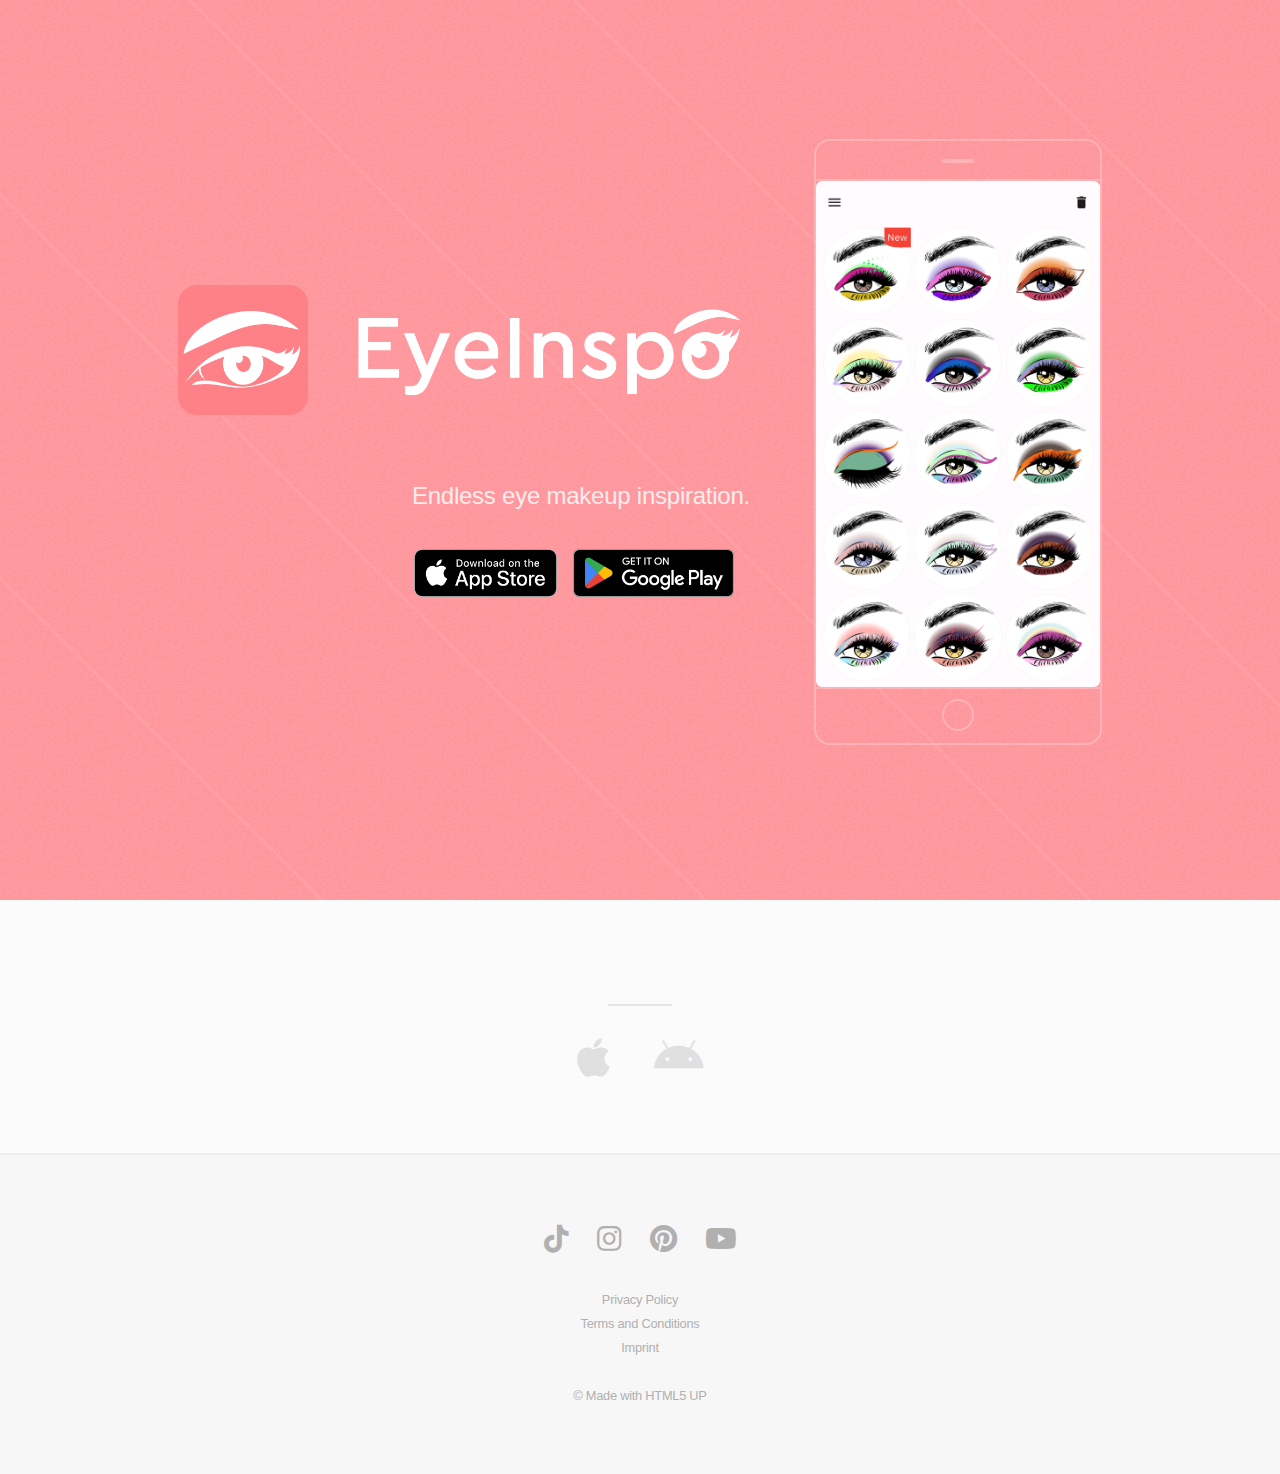
<file: index.html>
<!DOCTYPE HTML>
<!--
	Fractal by HTML5 UP
	html5up.net | @ajlkn
	Free for personal and commercial use under the CCA 3.0 license (html5up.net/license)
-->
<html>

<head>
	<title>EyeInspo</title>
	<meta charset="utf-8" />
	<meta name="viewport" content="width=device-width, initial-scale=1, user-scalable=no" />
	<link rel="stylesheet" href="assets/css/main.css" />
	<noscript>
		<link rel="stylesheet" href="assets/css/noscript.css" />
	</noscript>
</head>

<body class="is-preload">

	<!-- Header -->
	<header id="header">
		<div class="content">
			<h1>
				<img class="appIcon" src="images/icon.png" alt="Icon" />
				<img class="titleHeader" src="images/titlebanner.png" alt="TitleBanner" />
			</h1>
			<p>Endless eye makeup inspiration.<br /></p>
			<div class="actions">
				<a class="badge" href="https://apps.apple.com/app/eyeinspo-makeup-inspiration/id6449713356">
					<img src="images/apple_badge.png" alt="iOS" /></a>
				<a class="badge" href="https://play.google.com/store/apps/details?id=app.eyeinspo.eyeinspo">
					<img src="images/google_badge.png" alt="Android" /></a>
			</div>
		</div>
		<div class="image phone">
			<div class="inner"><img src="images/screen.png" alt="Preview" /></div>
		</div>
	</header>

	<!-- One -->
	<section id="one" class="wrapper style2 special">
		<header class="major">
			<!-- <h2>Available on Android and iOS</h2> -->
		</header>
		<ul class="icons major">
			<li><a href="https://apps.apple.com/app/eyeinspo-makeup-inspiration/id6449713356"
					class="icon brands fa-apple"><span class="label">iOS</span></a></li>
			<li><a href="https://play.google.com/store/apps/details?id=app.eyeinspo.eyeinspo"
					class=" icon brands fa-android"><span class="label">Android</span></a></li>
		</ul>
	</section>

	<!-- Footer -->
	<footer id="footer">
		<ul class="icons">
			<li><a href="https://www.tiktok.com/@eyeinspo.official" class="icon brands fa-tiktok">
					<span class="label">TikTok</span></a></li>
			<li><a href="https://www.instagram.com/eyeinspo.official" class="icon brands fa-instagram">
					<span class="label">Instagram</span></a></li>
			<li><a href="https://www.pinterest.de/eyeinspo" class="icon brands fa-pinterest">
					<span class="label">Pinterest</span></a></li>
			<li><a href="https://youtube.com/channel/UCHRrOqNzvez6cDCjkKugtoQ" class="icon brands fa-youtube">
					<span class="label">Youtube</span></a></li>
		</ul>
		<p class="copyright">
			<a href="privacy.html">Privacy Policy</a><br />
			<a href="terms.html">Terms and Conditions</a><br />
			<a href="imprint.html">Imprint</a><br />
			<br />
			&copy; Made with <a href="http://html5up.net">HTML5 UP</a>
		</p>
	</footer>

	<!-- Scripts -->
	<script src="assets/js/jquery.min.js"></script>
	<script src="assets/js/jquery.scrolly.min.js"></script>
	<script src="assets/js/browser.min.js"></script>
	<script src="assets/js/breakpoints.min.js"></script>
	<script src="assets/js/util.js"></script>
	<script src="assets/js/main.js"></script>

</body>

</html>
</file>
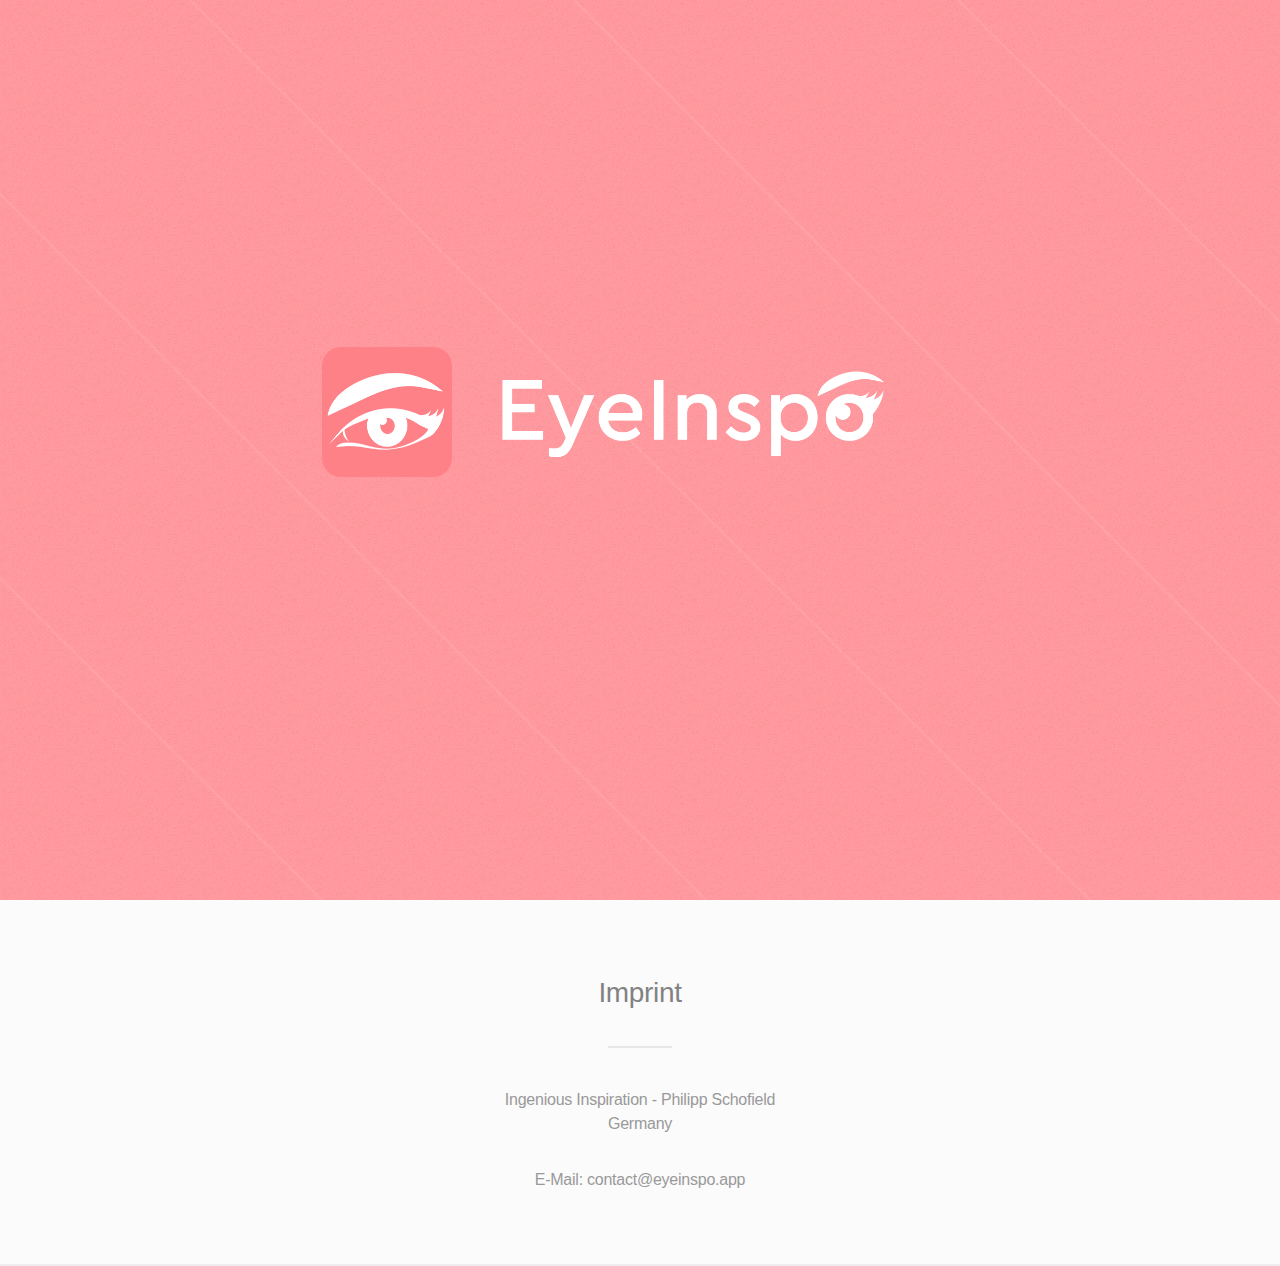
<file: imprint.html>
<!DOCTYPE HTML>
<!--
	Fractal by HTML5 UP
	html5up.net | @ajlkn
	Free for personal and commercial use under the CCA 3.0 license (html5up.net/license)
-->
<html>

<head>
	<title>EyeInspo</title>
	<meta charset="utf-8" />
	<meta name="viewport" content="width=device-width, initial-scale=1, user-scalable=no" />
	<link rel="stylesheet" href="assets/css/main.css" />
	<noscript>
		<link rel="stylesheet" href="assets/css/noscript.css" />
	</noscript>
</head>

<body class="is-preload">

	<!-- Header -->
	<header id="header">
		<div class="content">
			<a href="index.html">
				<h1>
					<img class="appIcon" src="images/icon.png" alt="Icon" />
					<img class="titleHeader" src="images/titlebanner.png" alt="TitleBanner" />
				</h1>

			</a>
		</div>
	</header>

	<!-- One -->
	<section id="one" class="wrapper style2 special">
		<header class="major">
			<h2>Imprint</h2>
		</header>
		<p display="inline">
			Ingenious Inspiration - Philipp Schofield
			</br>
			Germany
		</p>
		<p display="inline">E-Mail: contact@eyeinspo.app</br></p>
	</section>

	<!-- Scripts -->
	<script src="assets/js/jquery.min.js"></script>
	<script src="assets/js/jquery.scrolly.min.js"></script>
	<script src="assets/js/browser.min.js"></script>
	<script src="assets/js/breakpoints.min.js"></script>
	<script src="assets/js/util.js"></script>
	<script src="assets/js/main.js"></script>

</body>

</html>
</file>
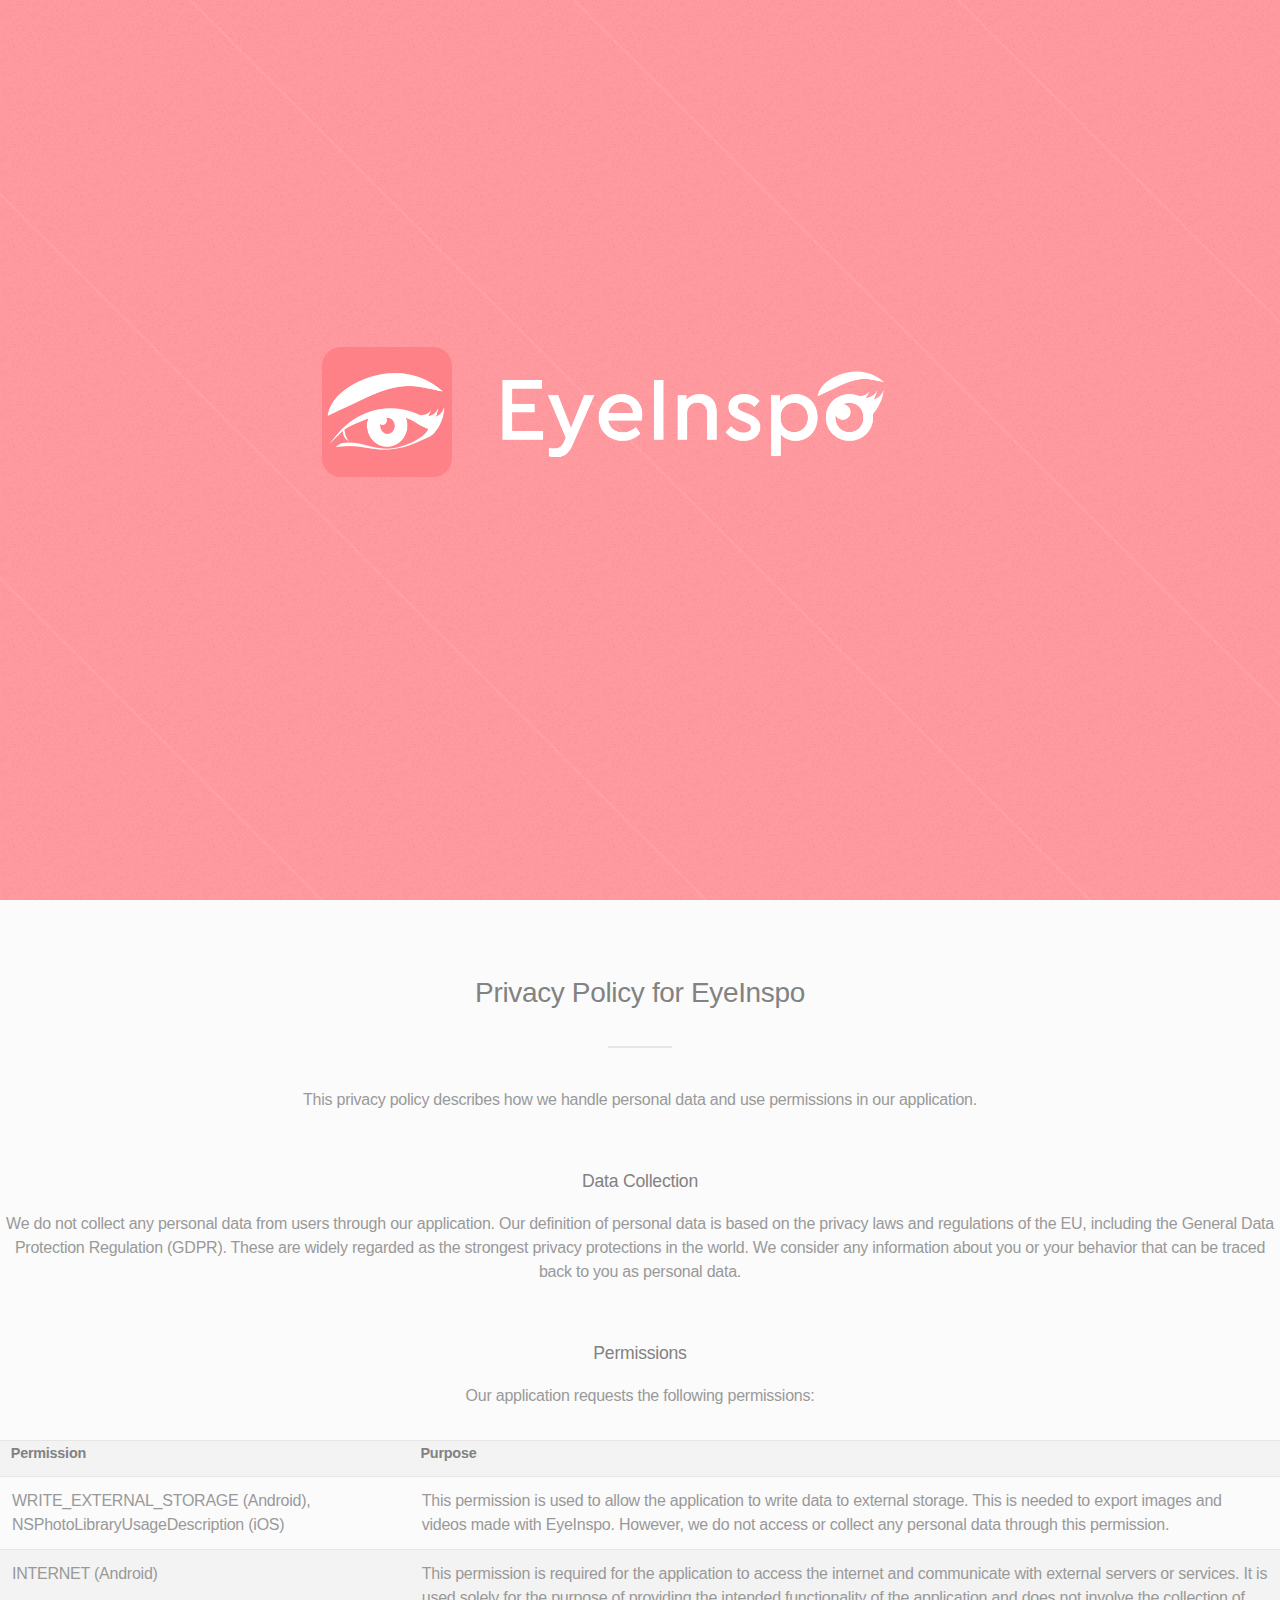
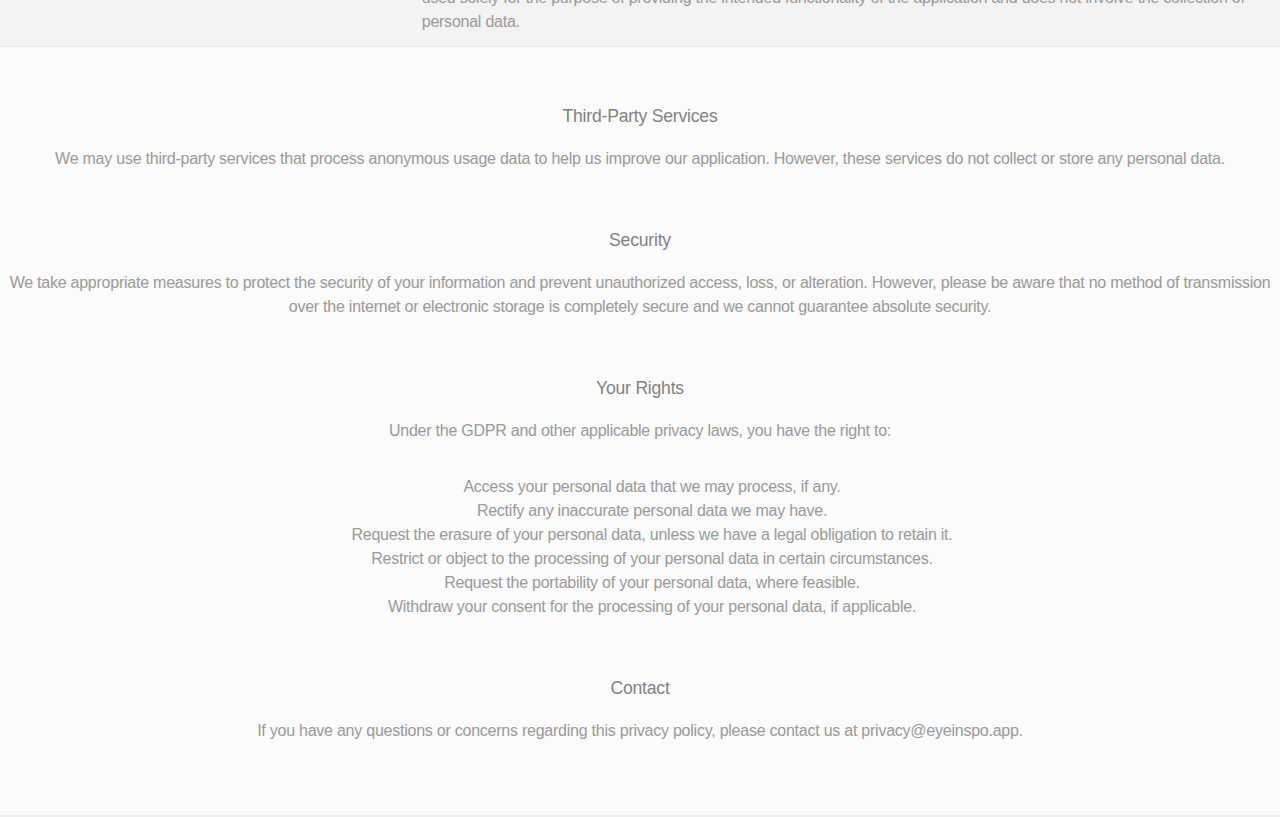
<file: privacy.html>
<!DOCTYPE HTML>
<!--
	Fractal by HTML5 UP
	html5up.net | @ajlkn
	Free for personal and commercial use under the CCA 3.0 license (html5up.net/license)
-->
<html>

<head>
	<title>EyeInspo</title>
	<meta charset="utf-8" />
	<meta name="viewport" content="width=device-width, initial-scale=1, user-scalable=no" />
	<link rel="stylesheet" href="assets/css/main.css" />
	<noscript>
		<link rel="stylesheet" href="assets/css/noscript.css" />
	</noscript>
</head>

<body class="is-preload">

	<!-- Header -->
	<header id="header">
		<div class="content">
			<a href="index.html">
				<h1>
					<img class="appIcon" src="images/icon.png" alt="Icon" />
					<img class="titleHeader" src="images/titlebanner.png" alt="TitleBanner" />
				</h1>

			</a>
		</div>
	</header>

	<!-- One -->
	<section id="one" class="wrapper style2 special">
		<header class="major">
			<h2>Privacy Policy for EyeInspo</h2>
		</header>

		<p>This privacy policy describes how we handle personal data and use permissions in our application.</p>
		</br>

		<h4>Data Collection</h4>
		<p>
			We do not collect any personal data from users through our application.

			Our definition of personal data is based on the privacy laws and regulations of the EU, including the
			General Data Protection Regulation (GDPR).

			These are widely regarded as the strongest privacy protections in the world.
			We consider any information about you or your behavior that can be traced back to you as personal data.
		</p>
		</br>

		<h4>Permissions</h4>
		<p>Our application requests the following permissions:</p>
		<table style="text-align: left;">
			<tr>
				<th>Permission</th>
				<th>Purpose</th>
			</tr>
			<tr>
				<td>WRITE_EXTERNAL_STORAGE (Android), NSPhotoLibraryUsageDescription (iOS)</td>
				<td>This permission is used to allow the application to write data to external storage.
					This is needed to export images and videos made with EyeInspo.
					However, we do not access or collect any personal data through this permission.
				</td>
			</tr>
			<tr>
				<td>INTERNET (Android)</td>
				<td>This permission is required for the application to access the internet and communicate with external
					servers or services. It is used solely for the purpose of providing the intended functionality of
					the application and does not involve the collection of personal data.</td>
			</tr>
		</table>
		</br>

		<h4>Third-Party Services</h4>
		<p>We may use third-party services that process anonymous usage data to help us improve our application.
			However, these services do not collect or store any personal data.</p>
		</br>

		<h4>Security</h4>
		<p>
			We take appropriate measures to protect the security of your information and prevent unauthorized access,
			loss, or alteration.
			However, please be aware that no method of transmission over the internet or electronic storage is
			completely secure and we cannot guarantee absolute security.
		</p>
		</br>

		<h4>Your Rights</h4>
		<p>Under the GDPR and other applicable privacy laws, you have the right to:</p>
		<ul style="list-style-type: none;">
			<li>Access your personal data that we may process, if any.</li>
			<li>Rectify any inaccurate personal data we may have.</li>
			<li>Request the erasure of your personal data, unless we have a legal obligation to retain it.</li>
			<li>Restrict or object to the processing of your personal data in certain circumstances.</li>
			<li>Request the portability of your personal data, where feasible.</li>
			<li>Withdraw your consent for the processing of your personal data, if applicable.</li>
		</ul>
		</br>

		<h4>Contact</h4>
		<p>
			If you have any questions or concerns regarding this privacy policy, please contact us at
			privacy@eyeinspo.app.
		</p>
	</section>

	<!-- Scripts -->
	<script src="assets/js/jquery.min.js"></script>
	<script src="assets/js/jquery.scrolly.min.js"></script>
	<script src="assets/js/browser.min.js"></script>
	<script src="assets/js/breakpoints.min.js"></script>
	<script src="assets/js/util.js"></script>
	<script src="assets/js/main.js"></script>

</body>

</html>
</file>
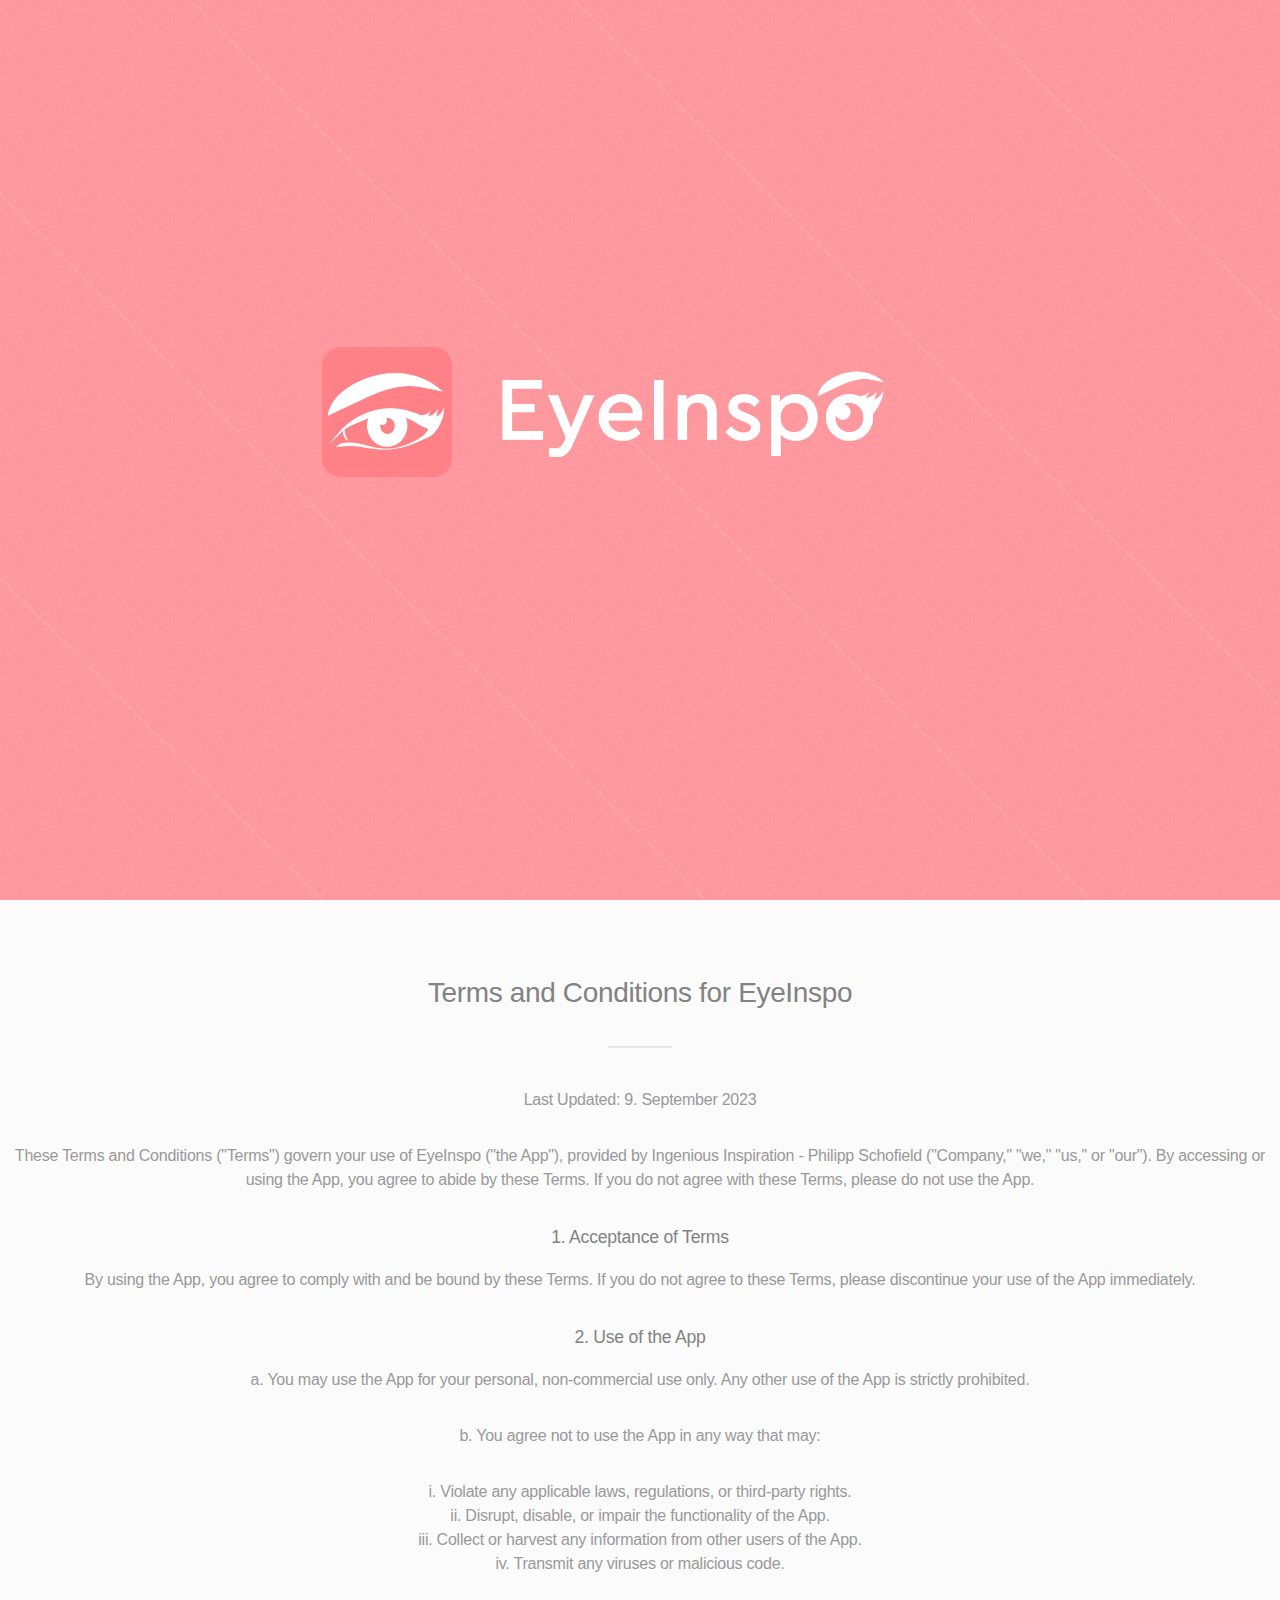
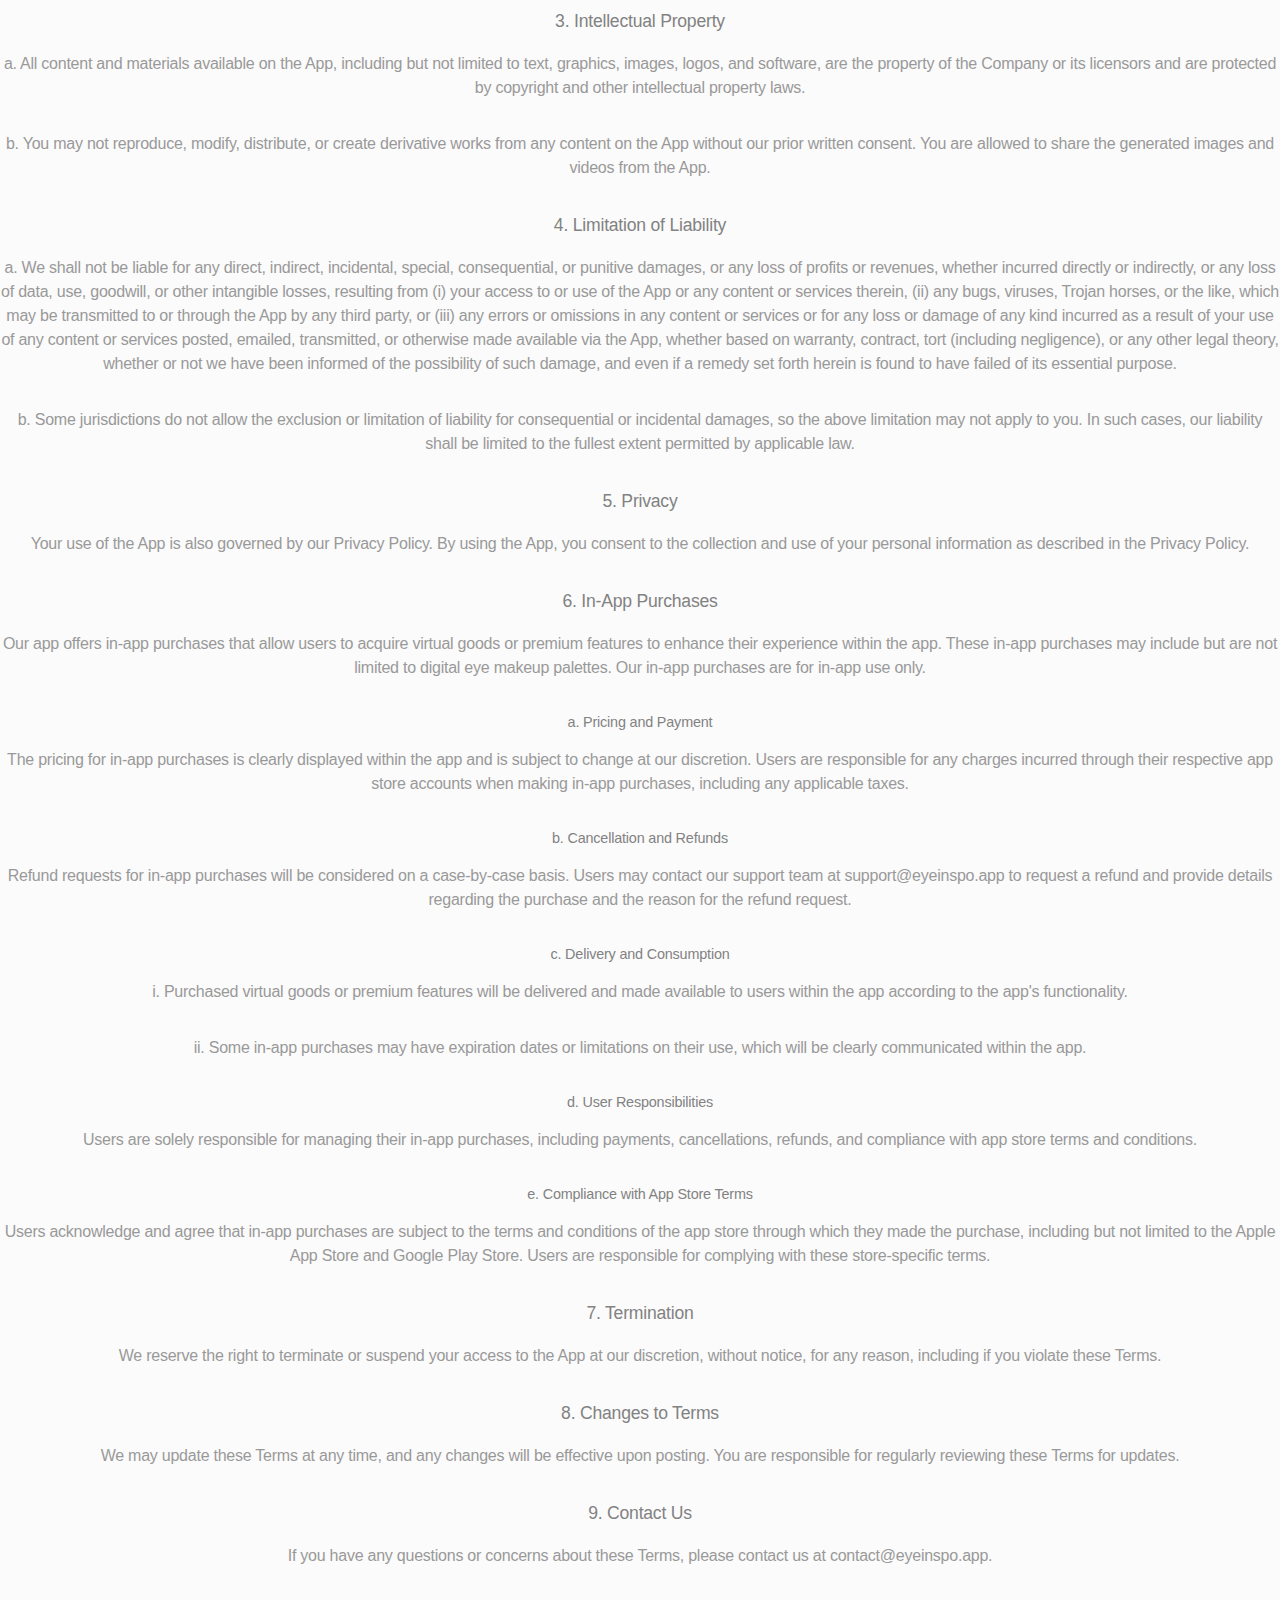
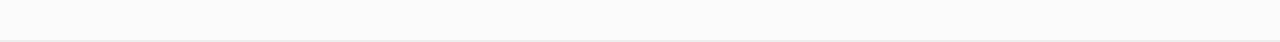
<file: terms.html>
<!DOCTYPE HTML>
<!--
	Fractal by HTML5 UP
	html5up.net | @ajlkn
	Free for personal and commercial use under the CCA 3.0 license (html5up.net/license)
-->
<html>

<head>
	<title>EyeInspo</title>
	<meta charset="utf-8" />
	<meta name="viewport" content="width=device-width, initial-scale=1, user-scalable=no" />
	<link rel="stylesheet" href="assets/css/main.css" />
	<noscript>
		<link rel="stylesheet" href="assets/css/noscript.css" />
	</noscript>
</head>

<body class="is-preload">

	<!-- Header -->
	<header id="header">
		<div class="content">
			<a href="index.html">
				<h1>
					<img class="appIcon" src="images/icon.png" alt="Icon" />
					<img class="titleHeader" src="images/titlebanner.png" alt="TitleBanner" />
				</h1>
			</a>
		</div>
	</header>

	<!-- One -->
	<section id="one" class="wrapper style2 special">
		<header class="major">
			<h2>Terms and Conditions for EyeInspo</h2>
		</header>
		<p>Last Updated: 9. September 2023</p>

		<p>
			These Terms and Conditions ("Terms") govern your use of EyeInspo ("the App"), provided by Ingenious
			Inspiration - Philipp Schofield ("Company," "we," "us," or "our"). By accessing or using the App, you agree
			to abide by these Terms. If you do not agree with these Terms, please do not use the App.
		</p>

		<h4>1. Acceptance of Terms</h4>
		<p>
			By using the App, you agree to comply with and be bound by these Terms. If you do not agree to these Terms,
			please discontinue your use of the App immediately.
		</p>

		<h4>2. Use of the App</h4>
		<p>
			a. You may use the App for your personal, non-commercial use only. Any other use of the App is strictly
			prohibited.
		</p>
		<p>
			b. You agree not to use the App in any way that may:
		</p>
		<p>
			i. Violate any applicable laws, regulations, or third-party rights.</br>
			ii. Disrupt, disable, or impair the functionality of the App.</br>
			iii. Collect or harvest any information from other users of the App.</br>
			iv. Transmit any viruses or malicious code.
		</p>

		<h4>3. Intellectual Property</h4>
		<p>
			a. All content and materials available on the App, including but not limited to text, graphics, images,
			logos, and software, are the property of the Company or its licensors and are protected by copyright and
			other intellectual property laws.
		</p>
		<p>
			b. You may not reproduce, modify, distribute, or create derivative works from any content on the App
			without our prior written consent. You are allowed to share the generated images and videos from the App.
		</p>


		<h4>4. Limitation of Liability</h4>
		<p>
			a. We shall not be liable for any direct, indirect, incidental, special, consequential, or punitive damages,
			or any loss of profits or revenues, whether incurred directly or indirectly, or any loss of data, use,
			goodwill, or other intangible losses, resulting from (i) your access to or use of the App or any
			content or services therein, (ii) any bugs, viruses, Trojan horses, or the like, which may be transmitted to
			or through the App by any third party, or (iii) any errors or omissions in any content or services or for
			any loss or damage of any kind incurred as a result of your use of any content or services posted, emailed,
			transmitted, or otherwise made available via the App, whether based on warranty, contract, tort
			(including negligence), or any other legal theory, whether or not we have been informed of the possibility
			of such damage, and even if a remedy set forth herein is found to have failed of its essential purpose.
		</p>

		<p>
			b. Some jurisdictions do not allow the exclusion or limitation of liability for consequential or incidental
			damages, so the above limitation may not apply to you. In such cases, our liability shall be limited to the
			fullest extent permitted by applicable law.
		</p>


		<h4>5. Privacy</h4>
		<p>
			Your use of the App is also governed by our <a href="privacy.html">Privacy Policy</a>.
			By using the App, you consent to the collection and use of your personal information as described in the
			Privacy Policy.
		</p>

		<h4>6. In-App Purchases</h4>
		<p>
			Our app offers in-app purchases that allow users to acquire virtual goods or premium
			features to enhance their experience within the app. These in-app purchases may include
			but are not limited to digital eye makeup palettes. Our in-app purchases are for in-app use only.
		</p>

		<h5>a. Pricing and Payment</h5>
		<p>
			The pricing for in-app purchases is clearly displayed within the app and is subject to change at our
			discretion. Users are responsible for any charges incurred through their respective app store accounts when
			making in-app purchases, including any applicable taxes.
		</p>

		<h5>b. Cancellation and Refunds</h5>
		<p>
			Refund requests for in-app purchases will be considered on a case-by-case basis. Users may contact our
			support team at support@eyeinspo.app to request a refund and provide details regarding the purchase and the
			reason for the refund request.
		</p>

		<h5>c. Delivery and Consumption</h5>
		<p>
			i. Purchased virtual goods or premium features will be delivered and made available to users
			within the app according to the app's functionality.
		</p>
		<p>
			ii. Some in-app purchases may have expiration dates or limitations on their use, which will be clearly
			communicated within the app.
		</p>

		<h5>d. User Responsibilities</h5>
		<p>
			Users are solely responsible for managing their in-app purchases, including payments, cancellations,
			refunds, and compliance with app store terms and conditions.
		</p>

		<h5>e. Compliance with App Store Terms</h5>
		<p>
			Users acknowledge and agree that in-app purchases are subject to the terms and conditions of the app
			store through which they made the purchase, including but not limited to the Apple App Store and Google Play
			Store. Users are responsible for complying with these store-specific terms.
		</p>

		<h4>7. Termination</h4>
		<p>
			We reserve the right to terminate or suspend your access to the App at our discretion, without notice, for
			any reason, including if you violate these Terms.
		</p>

		<h4>8. Changes to Terms</h4>
		<p>
			We may update these Terms at any time, and any changes will be effective upon posting. You are responsible
			for regularly reviewing these Terms for updates.
		</p>

		<h4>9. Contact Us</h4>
		<p>
			If you have any questions or concerns about these Terms, please contact us at contact@eyeinspo.app.
		</p>
	</section>

	<!-- Scripts -->
	<script src="assets/js/jquery.min.js"></script>
	<script src="assets/js/jquery.scrolly.min.js"></script>
	<script src="assets/js/browser.min.js"></script>
	<script src="assets/js/breakpoints.min.js"></script>
	<script src="assets/js/util.js"></script>
	<script src="assets/js/main.js"></script>

</body>

</html>
</file>
<file: assets/css/noscript.css>
/*
	Fractal by HTML5 UP
	html5up.net | @ajlkn
	Free for personal and commercial use under the CCA 3.0 license (html5up.net/license)
*/

/* Header */

	body.is-preload #header .content {
		-moz-transform: none;
		-webkit-transform: none;
		-ms-transform: none;
		transform: none;
		opacity: 1;
	}

	body.is-preload #header .image {
		-moz-transform: none;
		-webkit-transform: none;
		-ms-transform: none;
		transform: none;
		opacity: 1;
	}

		body.is-preload #header .image img {
			opacity: 1;
		}
</file>
<file: assets/css/main.css>
@import url(fontawesome-all.min.css);

/*
	Fractal by HTML5 UP
	html5up.net | @ajlkn
	Free for personal and commercial use under the CCA 3.0 license (html5up.net/license)
*/

html,
body,
div,
span,
applet,
object,
iframe,
h1,
h2,
h3,
h4,
h5,
h6,
p,
blockquote,
pre,
a,
abbr,
acronym,
address,
big,
cite,
code,
del,
dfn,
em,
img,
ins,
kbd,
q,
s,
samp,
small,
strike,
strong,
sub,
sup,
tt,
var,
b,
u,
i,
center,
dl,
dt,
dd,
ol,
ul,
li,
fieldset,
form,
label,
legend,
table,
caption,
tbody,
tfoot,
thead,
tr,
th,
td,
article,
aside,
canvas,
details,
embed,
figure,
figcaption,
footer,
header,
hgroup,
menu,
nav,
output,
ruby,
section,
summary,
time,
mark,
audio,
video {
	margin: 0;
	padding: 0;
	border: 0;
	font-size: 100%;
	font: inherit;
	vertical-align: baseline;
}

article,
aside,
details,
figcaption,
figure,
footer,
header,
hgroup,
menu,
nav,
section {
	display: block;
}

body {
	line-height: 1;
}

ol,
ul {
	list-style: none;
}

blockquote,
q {
	quotes: none;
}

blockquote:before,
blockquote:after,
q:before,
q:after {
	content: '';
	content: none;
}

table {
	border-collapse: collapse;
	border-spacing: 0;
}

body {
	-webkit-text-size-adjust: none;
}

mark {
	background-color: transparent;
	color: inherit;
}

input::-moz-focus-inner {
	border: 0;
	padding: 0;
}

input,
select,
textarea {
	-moz-appearance: none;
	-webkit-appearance: none;
	-ms-appearance: none;
	appearance: none;
}

/* Basic */

@-ms-viewport {
	width: device-width;
}

body {
	-ms-overflow-style: scrollbar;
}

@media screen and (max-width: 360px) {

	html,
	body {
		min-width: 320px;
	}

}

html {
	box-sizing: border-box;
}

*,
*:before,
*:after {
	box-sizing: inherit;
}

body {
	background: #ffffff;
}

body.is-preload *,
body.is-preload *:before,
body.is-preload *:after {
	-moz-animation: none !important;
	-webkit-animation: none !important;
	-ms-animation: none !important;
	animation: none !important;
	-moz-transition: none !important;
	-webkit-transition: none !important;
	-ms-transition: none !important;
	transition: none !important;
}

/* Type */

body {
	color: #999999;
}

html,
input,
select,
textarea {
	font-size: 16pt;
}

@media screen and (max-width: 1680px) {

	html,
	input,
	select,
	textarea {
		font-size: 13pt;
	}

}

@media screen and (max-width: 1280px) {

	html,
	input,
	select,
	textarea {
		font-size: 12pt;
	}

}

@media screen and (max-width: 360px) {

	html,
	input,
	select,
	textarea {
		font-size: 11pt;
	}

}

body,
input,
select,
textarea {
	font-family: Arial, Helvetica, sans-serif;
	font-weight: normal;
	line-height: 1.5em;
	letter-spacing: -0.015em;
}

a {
	-moz-transition: color 0.2s ease-in-out, border-bottom-color 0.2s ease-in-out;
	-webkit-transition: color 0.2s ease-in-out, border-bottom-color 0.2s ease-in-out;
	-ms-transition: color 0.2s ease-in-out, border-bottom-color 0.2s ease-in-out;
	transition: color 0.2s ease-in-out, border-bottom-color 0.2s ease-in-out;
	text-decoration: none;
}

a:hover {
	border-bottom-color: transparent !important;
}

strong,
b {
	font-weight: bold;
}

em,
i {
	font-style: italic;
}

p {
	margin: 0 0 2em 0;
}

h1,
h2,
h3,
h4,
h5,
h6 {
	font-weight: normal;
	line-height: 1em;
	margin: 0 0 1em 0;
	letter-spacing: -0.0125em;
}

h1 a,
h2 a,
h3 a,
h4 a,
h5 a,
h6 a {
	color: inherit;
	text-decoration: none;
	border-bottom: none;
}

@media screen and (max-width: 980px) {

	h1 br,
	h2 br,
	h3 br,
	h4 br,
	h5 br,
	h6 br {
		display: none;
	}

}

h2 {
	font-size: 1.75em;
	line-height: 1.5em;
}

h3 {
	font-size: 1.5em;
	line-height: 1.5em;
}

h4 {
	font-size: 1.1em;
	line-height: 1.5em;
}

h5 {
	font-size: 0.9em;
	line-height: 1.5em;
}

h6 {
	font-size: 0.7em;
	line-height: 1.5em;
}

@media screen and (max-width: 736px) {

	h2 {
		font-size: 1.25em;
	}

	h3 {
		font-size: 1.2em;
	}

	h4 {
		font-size: 1em;
	}

}

sub {
	font-size: 0.8em;
	position: relative;
	top: 0.5em;
}

sup {
	font-size: 0.8em;
	position: relative;
	top: -0.5em;
}

blockquote {
	border-left-style: solid;
	border-left-width: 4px;
	font-style: italic;
	margin: 0 0 2em 0;
	padding: 0.5em 0 0.5em 2em;
}

code {
	border-radius: 6px;
	border-style: solid;
	border-width: 1px;
	font-family: "Courier New", monospace;
	font-size: 0.9em;
	margin: 0 0.25em;
	padding: 0.25em 0.65em;
}

pre {
	-webkit-overflow-scrolling: touch;
	font-family: "Courier New", monospace;
	font-size: 0.9em;
	margin: 0 0 2em 0;
}

pre code {
	display: block;
	line-height: 1.75em;
	padding: 1em 1.5em;
	overflow-x: auto;
}

hr {
	border: 0;
	border-bottom-style: solid;
	border-bottom-width: 1px;
	margin: 2em 0;
}

hr.major {
	margin: 3em 0;
}

.align-left {
	text-align: left;
}

.align-center {
	text-align: center;
}

.align-right {
	text-align: right;
}

input,
select,
textarea {
	color: #999999;
}

a {
	color: inherit;
	border-bottom-color: #d6d6d6;
}

a:hover {
	color: #ff999e;
}

strong,
b {
	color: #828282;
}

h1,
h2,
h3,
h4,
h5,
h6 {
	color: #828282;
}

blockquote {
	border-left-color: #e6e6e6;
}

code {
	background: rgba(144, 144, 144, 0.075);
	border-color: #e6e6e6;
}

hr {
	border-bottom-color: #e6e6e6;
}

/* Row */

.row {
	display: flex;
	flex-wrap: wrap;
	box-sizing: border-box;
	align-items: stretch;
}

.row>* {
	box-sizing: border-box;
}

.row.gtr-uniform>*> :last-child {
	margin-bottom: 0;
}

.row.aln-left {
	justify-content: flex-start;
}

.row.aln-center {
	justify-content: center;
}

.row.aln-right {
	justify-content: flex-end;
}

.row.aln-top {
	align-items: flex-start;
}

.row.aln-middle {
	align-items: center;
}

.row.aln-bottom {
	align-items: flex-end;
}

.row>.imp {
	order: -1;
}

.row>.col-1 {
	width: 8.33333%;
}

.row>.off-1 {
	margin-left: 8.33333%;
}

.row>.col-2 {
	width: 16.66667%;
}

.row>.off-2 {
	margin-left: 16.66667%;
}

.row>.col-3 {
	width: 25%;
}

.row>.off-3 {
	margin-left: 25%;
}

.row>.col-4 {
	width: 33.33333%;
}

.row>.off-4 {
	margin-left: 33.33333%;
}

.row>.col-5 {
	width: 41.66667%;
}

.row>.off-5 {
	margin-left: 41.66667%;
}

.row>.col-6 {
	width: 50%;
}

.row>.off-6 {
	margin-left: 50%;
}

.row>.col-7 {
	width: 58.33333%;
}

.row>.off-7 {
	margin-left: 58.33333%;
}

.row>.col-8 {
	width: 66.66667%;
}

.row>.off-8 {
	margin-left: 66.66667%;
}

.row>.col-9 {
	width: 75%;
}

.row>.off-9 {
	margin-left: 75%;
}

.row>.col-10 {
	width: 83.33333%;
}

.row>.off-10 {
	margin-left: 83.33333%;
}

.row>.col-11 {
	width: 91.66667%;
}

.row>.off-11 {
	margin-left: 91.66667%;
}

.row>.col-12 {
	width: 100%;
}

.row>.off-12 {
	margin-left: 100%;
}

.row.gtr-0 {
	margin-top: 0;
	margin-left: 0em;
}

.row.gtr-0>* {
	padding: 0 0 0 0em;
}

.row.gtr-0.gtr-uniform {
	margin-top: 0em;
}

.row.gtr-0.gtr-uniform>* {
	padding-top: 0em;
}

.row.gtr-25 {
	margin-top: 0;
	margin-left: -0.375em;
}

.row.gtr-25>* {
	padding: 0 0 0 0.375em;
}

.row.gtr-25.gtr-uniform {
	margin-top: -0.375em;
}

.row.gtr-25.gtr-uniform>* {
	padding-top: 0.375em;
}

.row.gtr-50 {
	margin-top: 0;
	margin-left: -0.75em;
}

.row.gtr-50>* {
	padding: 0 0 0 0.75em;
}

.row.gtr-50.gtr-uniform {
	margin-top: -0.75em;
}

.row.gtr-50.gtr-uniform>* {
	padding-top: 0.75em;
}

.row {
	margin-top: 0;
	margin-left: -1.5em;
}

.row>* {
	padding: 0 0 0 1.5em;
}

.row.gtr-uniform {
	margin-top: -1.5em;
}

.row.gtr-uniform>* {
	padding-top: 1.5em;
}

.row.gtr-150 {
	margin-top: 0;
	margin-left: -2.25em;
}

.row.gtr-150>* {
	padding: 0 0 0 2.25em;
}

.row.gtr-150.gtr-uniform {
	margin-top: -2.25em;
}

.row.gtr-150.gtr-uniform>* {
	padding-top: 2.25em;
}

.row.gtr-200 {
	margin-top: 0;
	margin-left: -3em;
}

.row.gtr-200>* {
	padding: 0 0 0 3em;
}

.row.gtr-200.gtr-uniform {
	margin-top: -3em;
}

.row.gtr-200.gtr-uniform>* {
	padding-top: 3em;
}

@media screen and (max-width: 1680px) {

	.row {
		display: flex;
		flex-wrap: wrap;
		box-sizing: border-box;
		align-items: stretch;
	}

	.row>* {
		box-sizing: border-box;
	}

	.row.gtr-uniform>*> :last-child {
		margin-bottom: 0;
	}

	.row.aln-left {
		justify-content: flex-start;
	}

	.row.aln-center {
		justify-content: center;
	}

	.row.aln-right {
		justify-content: flex-end;
	}

	.row.aln-top {
		align-items: flex-start;
	}

	.row.aln-middle {
		align-items: center;
	}

	.row.aln-bottom {
		align-items: flex-end;
	}

	.row>.imp-xlarge {
		order: -1;
	}

	.row>.col-1-xlarge {
		width: 8.33333%;
	}

	.row>.off-1-xlarge {
		margin-left: 8.33333%;
	}

	.row>.col-2-xlarge {
		width: 16.66667%;
	}

	.row>.off-2-xlarge {
		margin-left: 16.66667%;
	}

	.row>.col-3-xlarge {
		width: 25%;
	}

	.row>.off-3-xlarge {
		margin-left: 25%;
	}

	.row>.col-4-xlarge {
		width: 33.33333%;
	}

	.row>.off-4-xlarge {
		margin-left: 33.33333%;
	}

	.row>.col-5-xlarge {
		width: 41.66667%;
	}

	.row>.off-5-xlarge {
		margin-left: 41.66667%;
	}

	.row>.col-6-xlarge {
		width: 50%;
	}

	.row>.off-6-xlarge {
		margin-left: 50%;
	}

	.row>.col-7-xlarge {
		width: 58.33333%;
	}

	.row>.off-7-xlarge {
		margin-left: 58.33333%;
	}

	.row>.col-8-xlarge {
		width: 66.66667%;
	}

	.row>.off-8-xlarge {
		margin-left: 66.66667%;
	}

	.row>.col-9-xlarge {
		width: 75%;
	}

	.row>.off-9-xlarge {
		margin-left: 75%;
	}

	.row>.col-10-xlarge {
		width: 83.33333%;
	}

	.row>.off-10-xlarge {
		margin-left: 83.33333%;
	}

	.row>.col-11-xlarge {
		width: 91.66667%;
	}

	.row>.off-11-xlarge {
		margin-left: 91.66667%;
	}

	.row>.col-12-xlarge {
		width: 100%;
	}

	.row>.off-12-xlarge {
		margin-left: 100%;
	}

	.row.gtr-0 {
		margin-top: 0;
		margin-left: 0em;
	}

	.row.gtr-0>* {
		padding: 0 0 0 0em;
	}

	.row.gtr-0.gtr-uniform {
		margin-top: 0em;
	}

	.row.gtr-0.gtr-uniform>* {
		padding-top: 0em;
	}

	.row.gtr-25 {
		margin-top: 0;
		margin-left: -0.375em;
	}

	.row.gtr-25>* {
		padding: 0 0 0 0.375em;
	}

	.row.gtr-25.gtr-uniform {
		margin-top: -0.375em;
	}

	.row.gtr-25.gtr-uniform>* {
		padding-top: 0.375em;
	}

	.row.gtr-50 {
		margin-top: 0;
		margin-left: -0.75em;
	}

	.row.gtr-50>* {
		padding: 0 0 0 0.75em;
	}

	.row.gtr-50.gtr-uniform {
		margin-top: -0.75em;
	}

	.row.gtr-50.gtr-uniform>* {
		padding-top: 0.75em;
	}

	.row {
		margin-top: 0;
		margin-left: -1.5em;
	}

	.row>* {
		padding: 0 0 0 1.5em;
	}

	.row.gtr-uniform {
		margin-top: -1.5em;
	}

	.row.gtr-uniform>* {
		padding-top: 1.5em;
	}

	.row.gtr-150 {
		margin-top: 0;
		margin-left: -2.25em;
	}

	.row.gtr-150>* {
		padding: 0 0 0 2.25em;
	}

	.row.gtr-150.gtr-uniform {
		margin-top: -2.25em;
	}

	.row.gtr-150.gtr-uniform>* {
		padding-top: 2.25em;
	}

	.row.gtr-200 {
		margin-top: 0;
		margin-left: -3em;
	}

	.row.gtr-200>* {
		padding: 0 0 0 3em;
	}

	.row.gtr-200.gtr-uniform {
		margin-top: -3em;
	}

	.row.gtr-200.gtr-uniform>* {
		padding-top: 3em;
	}

}

@media screen and (max-width: 1280px) {

	.row {
		display: flex;
		flex-wrap: wrap;
		box-sizing: border-box;
		align-items: stretch;
	}

	.row>* {
		box-sizing: border-box;
	}

	.row.gtr-uniform>*> :last-child {
		margin-bottom: 0;
	}

	.row.aln-left {
		justify-content: flex-start;
	}

	.row.aln-center {
		justify-content: center;
	}

	.row.aln-right {
		justify-content: flex-end;
	}

	.row.aln-top {
		align-items: flex-start;
	}

	.row.aln-middle {
		align-items: center;
	}

	.row.aln-bottom {
		align-items: flex-end;
	}

	.row>.imp-large {
		order: -1;
	}

	.row>.col-1-large {
		width: 8.33333%;
	}

	.row>.off-1-large {
		margin-left: 8.33333%;
	}

	.row>.col-2-large {
		width: 16.66667%;
	}

	.row>.off-2-large {
		margin-left: 16.66667%;
	}

	.row>.col-3-large {
		width: 25%;
	}

	.row>.off-3-large {
		margin-left: 25%;
	}

	.row>.col-4-large {
		width: 33.33333%;
	}

	.row>.off-4-large {
		margin-left: 33.33333%;
	}

	.row>.col-5-large {
		width: 41.66667%;
	}

	.row>.off-5-large {
		margin-left: 41.66667%;
	}

	.row>.col-6-large {
		width: 50%;
	}

	.row>.off-6-large {
		margin-left: 50%;
	}

	.row>.col-7-large {
		width: 58.33333%;
	}

	.row>.off-7-large {
		margin-left: 58.33333%;
	}

	.row>.col-8-large {
		width: 66.66667%;
	}

	.row>.off-8-large {
		margin-left: 66.66667%;
	}

	.row>.col-9-large {
		width: 75%;
	}

	.row>.off-9-large {
		margin-left: 75%;
	}

	.row>.col-10-large {
		width: 83.33333%;
	}

	.row>.off-10-large {
		margin-left: 83.33333%;
	}

	.row>.col-11-large {
		width: 91.66667%;
	}

	.row>.off-11-large {
		margin-left: 91.66667%;
	}

	.row>.col-12-large {
		width: 100%;
	}

	.row>.off-12-large {
		margin-left: 100%;
	}

	.row.gtr-0 {
		margin-top: 0;
		margin-left: 0em;
	}

	.row.gtr-0>* {
		padding: 0 0 0 0em;
	}

	.row.gtr-0.gtr-uniform {
		margin-top: 0em;
	}

	.row.gtr-0.gtr-uniform>* {
		padding-top: 0em;
	}

	.row.gtr-25 {
		margin-top: 0;
		margin-left: -0.375em;
	}

	.row.gtr-25>* {
		padding: 0 0 0 0.375em;
	}

	.row.gtr-25.gtr-uniform {
		margin-top: -0.375em;
	}

	.row.gtr-25.gtr-uniform>* {
		padding-top: 0.375em;
	}

	.row.gtr-50 {
		margin-top: 0;
		margin-left: -0.75em;
	}

	.row.gtr-50>* {
		padding: 0 0 0 0.75em;
	}

	.row.gtr-50.gtr-uniform {
		margin-top: -0.75em;
	}

	.row.gtr-50.gtr-uniform>* {
		padding-top: 0.75em;
	}

	.row {
		margin-top: 0;
		margin-left: -1.5em;
	}

	.row>* {
		padding: 0 0 0 1.5em;
	}

	.row.gtr-uniform {
		margin-top: -1.5em;
	}

	.row.gtr-uniform>* {
		padding-top: 1.5em;
	}

	.row.gtr-150 {
		margin-top: 0;
		margin-left: -2.25em;
	}

	.row.gtr-150>* {
		padding: 0 0 0 2.25em;
	}

	.row.gtr-150.gtr-uniform {
		margin-top: -2.25em;
	}

	.row.gtr-150.gtr-uniform>* {
		padding-top: 2.25em;
	}

	.row.gtr-200 {
		margin-top: 0;
		margin-left: -3em;
	}

	.row.gtr-200>* {
		padding: 0 0 0 3em;
	}

	.row.gtr-200.gtr-uniform {
		margin-top: -3em;
	}

	.row.gtr-200.gtr-uniform>* {
		padding-top: 3em;
	}

}

@media screen and (max-width: 980px) {

	.row {
		display: flex;
		flex-wrap: wrap;
		box-sizing: border-box;
		align-items: stretch;
	}

	.row>* {
		box-sizing: border-box;
	}

	.row.gtr-uniform>*> :last-child {
		margin-bottom: 0;
	}

	.row.aln-left {
		justify-content: flex-start;
	}

	.row.aln-center {
		justify-content: center;
	}

	.row.aln-right {
		justify-content: flex-end;
	}

	.row.aln-top {
		align-items: flex-start;
	}

	.row.aln-middle {
		align-items: center;
	}

	.row.aln-bottom {
		align-items: flex-end;
	}

	.row>.imp-medium {
		order: -1;
	}

	.row>.col-1-medium {
		width: 8.33333%;
	}

	.row>.off-1-medium {
		margin-left: 8.33333%;
	}

	.row>.col-2-medium {
		width: 16.66667%;
	}

	.row>.off-2-medium {
		margin-left: 16.66667%;
	}

	.row>.col-3-medium {
		width: 25%;
	}

	.row>.off-3-medium {
		margin-left: 25%;
	}

	.row>.col-4-medium {
		width: 33.33333%;
	}

	.row>.off-4-medium {
		margin-left: 33.33333%;
	}

	.row>.col-5-medium {
		width: 41.66667%;
	}

	.row>.off-5-medium {
		margin-left: 41.66667%;
	}

	.row>.col-6-medium {
		width: 50%;
	}

	.row>.off-6-medium {
		margin-left: 50%;
	}

	.row>.col-7-medium {
		width: 58.33333%;
	}

	.row>.off-7-medium {
		margin-left: 58.33333%;
	}

	.row>.col-8-medium {
		width: 66.66667%;
	}

	.row>.off-8-medium {
		margin-left: 66.66667%;
	}

	.row>.col-9-medium {
		width: 75%;
	}

	.row>.off-9-medium {
		margin-left: 75%;
	}

	.row>.col-10-medium {
		width: 83.33333%;
	}

	.row>.off-10-medium {
		margin-left: 83.33333%;
	}

	.row>.col-11-medium {
		width: 91.66667%;
	}

	.row>.off-11-medium {
		margin-left: 91.66667%;
	}

	.row>.col-12-medium {
		width: 100%;
	}

	.row>.off-12-medium {
		margin-left: 100%;
	}

	.row.gtr-0 {
		margin-top: 0;
		margin-left: 0em;
	}

	.row.gtr-0>* {
		padding: 0 0 0 0em;
	}

	.row.gtr-0.gtr-uniform {
		margin-top: 0em;
	}

	.row.gtr-0.gtr-uniform>* {
		padding-top: 0em;
	}

	.row.gtr-25 {
		margin-top: 0;
		margin-left: -0.375em;
	}

	.row.gtr-25>* {
		padding: 0 0 0 0.375em;
	}

	.row.gtr-25.gtr-uniform {
		margin-top: -0.375em;
	}

	.row.gtr-25.gtr-uniform>* {
		padding-top: 0.375em;
	}

	.row.gtr-50 {
		margin-top: 0;
		margin-left: -0.75em;
	}

	.row.gtr-50>* {
		padding: 0 0 0 0.75em;
	}

	.row.gtr-50.gtr-uniform {
		margin-top: -0.75em;
	}

	.row.gtr-50.gtr-uniform>* {
		padding-top: 0.75em;
	}

	.row {
		margin-top: 0;
		margin-left: -1.5em;
	}

	.row>* {
		padding: 0 0 0 1.5em;
	}

	.row.gtr-uniform {
		margin-top: -1.5em;
	}

	.row.gtr-uniform>* {
		padding-top: 1.5em;
	}

	.row.gtr-150 {
		margin-top: 0;
		margin-left: -2.25em;
	}

	.row.gtr-150>* {
		padding: 0 0 0 2.25em;
	}

	.row.gtr-150.gtr-uniform {
		margin-top: -2.25em;
	}

	.row.gtr-150.gtr-uniform>* {
		padding-top: 2.25em;
	}

	.row.gtr-200 {
		margin-top: 0;
		margin-left: -3em;
	}

	.row.gtr-200>* {
		padding: 0 0 0 3em;
	}

	.row.gtr-200.gtr-uniform {
		margin-top: -3em;
	}

	.row.gtr-200.gtr-uniform>* {
		padding-top: 3em;
	}

}

@media screen and (max-width: 736px) {

	.row {
		display: flex;
		flex-wrap: wrap;
		box-sizing: border-box;
		align-items: stretch;
	}

	.row>* {
		box-sizing: border-box;
	}

	.row.gtr-uniform>*> :last-child {
		margin-bottom: 0;
	}

	.row.aln-left {
		justify-content: flex-start;
	}

	.row.aln-center {
		justify-content: center;
	}

	.row.aln-right {
		justify-content: flex-end;
	}

	.row.aln-top {
		align-items: flex-start;
	}

	.row.aln-middle {
		align-items: center;
	}

	.row.aln-bottom {
		align-items: flex-end;
	}

	.row>.imp-small {
		order: -1;
	}

	.row>.col-1-small {
		width: 8.33333%;
	}

	.row>.off-1-small {
		margin-left: 8.33333%;
	}

	.row>.col-2-small {
		width: 16.66667%;
	}

	.row>.off-2-small {
		margin-left: 16.66667%;
	}

	.row>.col-3-small {
		width: 25%;
	}

	.row>.off-3-small {
		margin-left: 25%;
	}

	.row>.col-4-small {
		width: 33.33333%;
	}

	.row>.off-4-small {
		margin-left: 33.33333%;
	}

	.row>.col-5-small {
		width: 41.66667%;
	}

	.row>.off-5-small {
		margin-left: 41.66667%;
	}

	.row>.col-6-small {
		width: 50%;
	}

	.row>.off-6-small {
		margin-left: 50%;
	}

	.row>.col-7-small {
		width: 58.33333%;
	}

	.row>.off-7-small {
		margin-left: 58.33333%;
	}

	.row>.col-8-small {
		width: 66.66667%;
	}

	.row>.off-8-small {
		margin-left: 66.66667%;
	}

	.row>.col-9-small {
		width: 75%;
	}

	.row>.off-9-small {
		margin-left: 75%;
	}

	.row>.col-10-small {
		width: 83.33333%;
	}

	.row>.off-10-small {
		margin-left: 83.33333%;
	}

	.row>.col-11-small {
		width: 91.66667%;
	}

	.row>.off-11-small {
		margin-left: 91.66667%;
	}

	.row>.col-12-small {
		width: 100%;
	}

	.row>.off-12-small {
		margin-left: 100%;
	}

	.row.gtr-0 {
		margin-top: 0;
		margin-left: 0em;
	}

	.row.gtr-0>* {
		padding: 0 0 0 0em;
	}

	.row.gtr-0.gtr-uniform {
		margin-top: 0em;
	}

	.row.gtr-0.gtr-uniform>* {
		padding-top: 0em;
	}

	.row.gtr-25 {
		margin-top: 0;
		margin-left: -0.375em;
	}

	.row.gtr-25>* {
		padding: 0 0 0 0.375em;
	}

	.row.gtr-25.gtr-uniform {
		margin-top: -0.375em;
	}

	.row.gtr-25.gtr-uniform>* {
		padding-top: 0.375em;
	}

	.row.gtr-50 {
		margin-top: 0;
		margin-left: -0.75em;
	}

	.row.gtr-50>* {
		padding: 0 0 0 0.75em;
	}

	.row.gtr-50.gtr-uniform {
		margin-top: -0.75em;
	}

	.row.gtr-50.gtr-uniform>* {
		padding-top: 0.75em;
	}

	.row {
		margin-top: 0;
		margin-left: -1.5em;
	}

	.row>* {
		padding: 0 0 0 1.5em;
	}

	.row.gtr-uniform {
		margin-top: -1.5em;
	}

	.row.gtr-uniform>* {
		padding-top: 1.5em;
	}

	.row.gtr-150 {
		margin-top: 0;
		margin-left: -2.25em;
	}

	.row.gtr-150>* {
		padding: 0 0 0 2.25em;
	}

	.row.gtr-150.gtr-uniform {
		margin-top: -2.25em;
	}

	.row.gtr-150.gtr-uniform>* {
		padding-top: 2.25em;
	}

	.row.gtr-200 {
		margin-top: 0;
		margin-left: -3em;
	}

	.row.gtr-200>* {
		padding: 0 0 0 3em;
	}

	.row.gtr-200.gtr-uniform {
		margin-top: -3em;
	}

	.row.gtr-200.gtr-uniform>* {
		padding-top: 3em;
	}

}

@media screen and (max-width: 480px) {

	.row {
		display: flex;
		flex-wrap: wrap;
		box-sizing: border-box;
		align-items: stretch;
	}

	.row>* {
		box-sizing: border-box;
	}

	.row.gtr-uniform>*> :last-child {
		margin-bottom: 0;
	}

	.row.aln-left {
		justify-content: flex-start;
	}

	.row.aln-center {
		justify-content: center;
	}

	.row.aln-right {
		justify-content: flex-end;
	}

	.row.aln-top {
		align-items: flex-start;
	}

	.row.aln-middle {
		align-items: center;
	}

	.row.aln-bottom {
		align-items: flex-end;
	}

	.row>.imp-xsmall {
		order: -1;
	}

	.row>.col-1-xsmall {
		width: 8.33333%;
	}

	.row>.off-1-xsmall {
		margin-left: 8.33333%;
	}

	.row>.col-2-xsmall {
		width: 16.66667%;
	}

	.row>.off-2-xsmall {
		margin-left: 16.66667%;
	}

	.row>.col-3-xsmall {
		width: 25%;
	}

	.row>.off-3-xsmall {
		margin-left: 25%;
	}

	.row>.col-4-xsmall {
		width: 33.33333%;
	}

	.row>.off-4-xsmall {
		margin-left: 33.33333%;
	}

	.row>.col-5-xsmall {
		width: 41.66667%;
	}

	.row>.off-5-xsmall {
		margin-left: 41.66667%;
	}

	.row>.col-6-xsmall {
		width: 50%;
	}

	.row>.off-6-xsmall {
		margin-left: 50%;
	}

	.row>.col-7-xsmall {
		width: 58.33333%;
	}

	.row>.off-7-xsmall {
		margin-left: 58.33333%;
	}

	.row>.col-8-xsmall {
		width: 66.66667%;
	}

	.row>.off-8-xsmall {
		margin-left: 66.66667%;
	}

	.row>.col-9-xsmall {
		width: 75%;
	}

	.row>.off-9-xsmall {
		margin-left: 75%;
	}

	.row>.col-10-xsmall {
		width: 83.33333%;
	}

	.row>.off-10-xsmall {
		margin-left: 83.33333%;
	}

	.row>.col-11-xsmall {
		width: 91.66667%;
	}

	.row>.off-11-xsmall {
		margin-left: 91.66667%;
	}

	.row>.col-12-xsmall {
		width: 100%;
	}

	.row>.off-12-xsmall {
		margin-left: 100%;
	}

	.row.gtr-0 {
		margin-top: 0;
		margin-left: 0em;
	}

	.row.gtr-0>* {
		padding: 0 0 0 0em;
	}

	.row.gtr-0.gtr-uniform {
		margin-top: 0em;
	}

	.row.gtr-0.gtr-uniform>* {
		padding-top: 0em;
	}

	.row.gtr-25 {
		margin-top: 0;
		margin-left: -0.375em;
	}

	.row.gtr-25>* {
		padding: 0 0 0 0.375em;
	}

	.row.gtr-25.gtr-uniform {
		margin-top: -0.375em;
	}

	.row.gtr-25.gtr-uniform>* {
		padding-top: 0.375em;
	}

	.row.gtr-50 {
		margin-top: 0;
		margin-left: -0.75em;
	}

	.row.gtr-50>* {
		padding: 0 0 0 0.75em;
	}

	.row.gtr-50.gtr-uniform {
		margin-top: -0.75em;
	}

	.row.gtr-50.gtr-uniform>* {
		padding-top: 0.75em;
	}

	.row {
		margin-top: 0;
		margin-left: -1.5em;
	}

	.row>* {
		padding: 0 0 0 1.5em;
	}

	.row.gtr-uniform {
		margin-top: -1.5em;
	}

	.row.gtr-uniform>* {
		padding-top: 1.5em;
	}

	.row.gtr-150 {
		margin-top: 0;
		margin-left: -2.25em;
	}

	.row.gtr-150>* {
		padding: 0 0 0 2.25em;
	}

	.row.gtr-150.gtr-uniform {
		margin-top: -2.25em;
	}

	.row.gtr-150.gtr-uniform>* {
		padding-top: 2.25em;
	}

	.row.gtr-200 {
		margin-top: 0;
		margin-left: -3em;
	}

	.row.gtr-200>* {
		padding: 0 0 0 3em;
	}

	.row.gtr-200.gtr-uniform {
		margin-top: -3em;
	}

	.row.gtr-200.gtr-uniform>* {
		padding-top: 3em;
	}

}

/* Box */

.box {
	border-radius: 6px;
	border: solid 1px #e6e6e6;
	margin-bottom: 2em;
	padding: 1.5em;
}

.box> :last-child,
.box> :last-child> :last-child,
.box> :last-child> :last-child> :last-child {
	margin-bottom: 0;
}

.box.alt {
	border: 0;
	border-radius: 0;
	padding: 0;
}

/* Button */

input[type="submit"],
input[type="reset"],
input[type="button"],
button,
.button {
	-moz-appearance: none;
	-webkit-appearance: none;
	-ms-appearance: none;
	appearance: none;
	-moz-transition: background-color 0.2s ease-in-out, color 0.2s ease-in-out;
	-webkit-transition: background-color 0.2s ease-in-out, color 0.2s ease-in-out;
	-ms-transition: background-color 0.2s ease-in-out, color 0.2s ease-in-out;
	transition: background-color 0.2s ease-in-out, color 0.2s ease-in-out;
	border-radius: 6px;
	border: 0;
	cursor: pointer;
	display: inline-block;
	font-weight: bold;
	height: 2.85em;
	line-height: 2.95em;
	padding: 0 1.75em;
	text-align: center;
	text-decoration: none;
	white-space: nowrap;
}

input[type="submit"].icon,
input[type="reset"].icon,
input[type="button"].icon,
button.icon,
.button.icon {
	padding-left: 1.35em;
}

input[type="submit"].icon:before,
input[type="reset"].icon:before,
input[type="button"].icon:before,
button.icon:before,
.button.icon:before {
	margin-right: 0.5em;
}

input[type="submit"].fit,
input[type="reset"].fit,
input[type="button"].fit,
button.fit,
.button.fit {
	width: 100%;
}

input[type="submit"].small,
input[type="reset"].small,
input[type="button"].small,
button.small,
.button.small {
	font-size: 0.8em;
}

input[type="submit"].large,
input[type="reset"].large,
input[type="button"].large,
button.large,
.button.large {
	font-size: 1.35em;
}

input[type="submit"].disabled,
input[type="submit"]:disabled,
input[type="reset"].disabled,
input[type="reset"]:disabled,
input[type="button"].disabled,
input[type="button"]:disabled,
button.disabled,
button:disabled,
.button.disabled,
.button:disabled {
	pointer-events: none;
	cursor: default;
	opacity: 0.25;
}

@media screen and (max-width: 480px) {

	input[type="submit"].icon,
	input[type="reset"].icon,
	input[type="button"].icon,
	button.icon,
	.button.icon {
		padding: 0;
	}

}

@media screen and (max-width: 480px) and (orientation: portrait) {

	input[type="submit"],
	input[type="reset"],
	input[type="button"],
	button,
	.button {
		padding: 0;
	}

}

input[type="submit"],
input[type="reset"],
input[type="button"],
button,
.button {
	background-color: transparent;
	color: #828282 !important;
	box-shadow: inset 0 0 0 2px #e6e6e6;
}

input[type="submit"]:hover,
input[type="reset"]:hover,
input[type="button"]:hover,
button:hover,
.button:hover {
	background-color: rgba(144, 144, 144, 0.075);
}

input[type="submit"]:active,
input[type="reset"]:active,
input[type="button"]:active,
button:active,
.button:active {
	background-color: rgba(144, 144, 144, 0.15);
}

input[type="submit"].primary,
input[type="reset"].primary,
input[type="button"].primary,
button.primary,
.button.primary {
	box-shadow: none;
	background-color: #ff999e;
	color: #ffffff !important;
}

input[type="submit"].primary:hover,
input[type="reset"].primary:hover,
input[type="button"].primary:hover,
button.primary:hover,
.button.primary:hover {
	background-color: #5ca3e8;
}

input[type="submit"].primary:active,
input[type="reset"].primary:active,
input[type="button"].primary:active,
button.primary:active,
.button.primary:active {
	background-color: #3089e2;
}

/* Form */

form {
	margin: 0 0 2em 0;
}

label {
	display: block;
	font-size: 0.9em;
	font-weight: bold;
	margin: 0 0 1em 0;
}

input[type="text"],
input[type="password"],
input[type="email"],
select,
textarea {
	-moz-appearance: none;
	-webkit-appearance: none;
	-ms-appearance: none;
	appearance: none;
	border-radius: 6px;
	border: none;
	border-style: solid;
	border-width: 1px;
	color: inherit;
	display: block;
	outline: 0;
	padding: 0 1em;
	text-decoration: none;
	width: 100%;
}

input[type="text"]:invalid,
input[type="password"]:invalid,
input[type="email"]:invalid,
select:invalid,
textarea:invalid {
	box-shadow: none;
}

select {
	background-image: url("data:image/svg+xml;charset=utf8,%3Csvg xmlns='http://www.w3.org/2000/svg' width='40' height='40' preserveAspectRatio='none' viewBox='0 0 40 40'%3E%3Cpath d='M9.4,12.3l10.4,10.4l10.4-10.4c0.2-0.2,0.5-0.4,0.9-0.4c0.3,0,0.6,0.1,0.9,0.4l3.3,3.3c0.2,0.2,0.4,0.5,0.4,0.9 c0,0.4-0.1,0.6-0.4,0.9L20.7,31.9c-0.2,0.2-0.5,0.4-0.9,0.4c-0.3,0-0.6-0.1-0.9-0.4L4.3,17.3c-0.2-0.2-0.4-0.5-0.4-0.9 c0-0.4,0.1-0.6,0.4-0.9l3.3-3.3c0.2-0.2,0.5-0.4,0.9-0.4S9.1,12.1,9.4,12.3z' fill='%23e6e6e6' /%3E%3C/svg%3E");
	background-size: 1.25rem;
	background-repeat: no-repeat;
	background-position: calc(100% - 1rem) center;
	height: 2.75em;
	padding-right: 2.75em;
	text-overflow: ellipsis;
}

select option {
	color: #828282;
	background: #ffffff;
}

select:focus::-ms-value {
	background-color: transparent;
}

select::-ms-expand {
	display: none;
}

input[type="text"],
input[type="password"],
input[type="email"],
select {
	height: 2.75em;
}

textarea {
	padding: 0.75em 1em;
}

input[type="checkbox"],
input[type="radio"] {
	-moz-appearance: none;
	-webkit-appearance: none;
	-ms-appearance: none;
	appearance: none;
	display: block;
	float: left;
	margin-right: -2em;
	opacity: 0;
	width: 1em;
	z-index: -1;
}

input[type="checkbox"]+label,
input[type="radio"]+label {
	text-decoration: none;
	cursor: pointer;
	display: inline-block;
	font-size: 1em;
	font-weight: normal;
	padding-left: 2.4em;
	padding-right: 0.75em;
	position: relative;
}

input[type="checkbox"]+label:before,
input[type="radio"]+label:before {
	-moz-osx-font-smoothing: grayscale;
	-webkit-font-smoothing: antialiased;
	display: inline-block;
	font-style: normal;
	font-variant: normal;
	text-rendering: auto;
	line-height: 1;
	text-transform: none !important;
	font-family: 'Font Awesome 5 Free';
	font-weight: 900;
}

input[type="checkbox"]+label:before,
input[type="radio"]+label:before {
	border-radius: 6px;
	border-style: solid;
	border-width: 1px;
	content: '';
	display: inline-block;
	font-size: 0.8em;
	height: 2.0625em;
	left: 0;
	line-height: 2.0625em;
	position: absolute;
	text-align: center;
	top: 0;
	width: 2.0625em;
}

input[type="checkbox"]:checked+label:before,
input[type="radio"]:checked+label:before {
	content: '\f00c';
}

input[type="checkbox"]+label:before {
	border-radius: 6px;
}

input[type="radio"]+label:before {
	border-radius: 100%;
}

::-webkit-input-placeholder {
	opacity: 1.0;
}

:-moz-placeholder {
	opacity: 1.0;
}

::-moz-placeholder {
	opacity: 1.0;
}

:-ms-input-placeholder {
	opacity: 1.0;
}

.formerize-placeholder {
	opacity: 1.0;
}

label {
	color: #828282;
}

input[type="text"],
input[type="password"],
input[type="email"],
select,
textarea {
	color: inherit;
	background-color: rgba(144, 144, 144, 0.075);
	border-color: #e6e6e6;
}

input[type="text"]:focus,
input[type="password"]:focus,
input[type="email"]:focus,
select:focus,
textarea:focus {
	border-color: #ff999e;
	box-shadow: 0 0 0 1px #ff999e;
}

.select-wrapper:before {
	color: #e6e6e6;
}

input[type="checkbox"]+label,
input[type="radio"]+label {
	color: #999999;
}

input[type="checkbox"]+label:before,
input[type="radio"]+label:before {
	background-color: rgba(144, 144, 144, 0.075);
	border-color: #e6e6e6;
}

input[type="checkbox"]:checked+label:before,
input[type="radio"]:checked+label:before {
	background-color: #ff999e;
	border-color: #ff999e;
	color: #ffffff;
}

input[type="checkbox"]:focus+label:before,
input[type="radio"]:focus+label:before {
	border-color: #ff999e;
	box-shadow: 0 0 0 1px #ff999e;
}

::-webkit-input-placeholder {
	color: #e0e0e0 !important;
}

:-moz-placeholder {
	color: #e0e0e0 !important;
}

::-moz-placeholder {
	color: #e0e0e0 !important;
}

:-ms-input-placeholder {
	color: #e0e0e0 !important;
}

.formerize-placeholder {
	color: #e0e0e0 !important;
}

/* Icon */

.icon {
	text-decoration: none;
	border-bottom: none;
	position: relative;
}

.icon:before {
	-moz-osx-font-smoothing: grayscale;
	-webkit-font-smoothing: antialiased;
	display: inline-block;
	font-style: normal;
	font-variant: normal;
	text-rendering: auto;
	line-height: 1;
	text-transform: none !important;
	font-family: 'Font Awesome 5 Free';
	font-weight: 400;
}

.icon>.label {
	display: none;
}

.icon:before {
	line-height: inherit;
}

.icon.solid:before {
	font-weight: 900;
}

.icon.brands:before {
	font-family: 'Font Awesome 5 Brands';
}

.icon {
	color: #e0e0e0;
}

/* Image */

.image {
	pointer-events: none;
	border-radius: 6px;
	border: 0;
	display: inline-block;
	position: relative;
	overflow: hidden;
}

.image img {
	border-radius: 6px;
	display: block;
}

.image.left,
.image.right {
	max-width: 40%;
}

.image.left img,
.image.right img {
	width: 100%;
}

.image.left {
	float: left;
	margin: 0 1.5em 1em 0;
	top: 0.25em;
}

.image.right {
	float: right;
	margin: 0 0 1em 1.5em;
	top: 0.25em;
}

.image.fit {
	display: block;
	margin: 0 0 2em 0;
	width: 100%;
}

.image.fit img {
	width: 100%;
}

.image.main {
	display: block;
	margin: 0 0 3em 0;
	width: 100%;
}

.image.main img {
	width: 100%;
}

.image.phone {
	box-shadow: none;
	border-radius: 0;
	margin: 0 0 3em 0;
	width: 18em;
}

.image.phone img {
	border-radius: 30;
	display: block;
	position: relative;
	width: 100%;
}

.image.phone .inner,
.image.phone:before,
.image.phone:after {
	display: block;
	border: solid 2px rgba(255, 255, 255, 0.25);
}

.image.phone .inner {
	position: relative;
}

.image.phone .inner:before,
.image.phone .inner:after {
	content: '';
	position: absolute;
	left: 50%;
}

.image.phone .inner:before {
	top: -1.375em;
	margin-left: -1em;
	width: 2em;
	height: 0.25em;
	border-radius: 0.5em;
	background: rgba(255, 255, 255, 0.25);
}

.image.phone .inner:after {
	bottom: -2.75em;
	margin-left: -1em;
	width: 2em;
	height: 2em;
	border-radius: 100%;
	border: solid 2px rgba(255, 255, 255, 0.25);
}

.image.phone:before,
.image.phone:after {
	content: '';
}

.image.phone:before {
	height: 2.5em;
	border-radius: 1em 1em 0 0;
	border-bottom: 0;
}

.image.phone:after {
	height: 3.5em;
	border-radius: 0 0 1em 1em;
	border-top: 0;
}

.image {
	box-shadow: 0 0 0 4px #ffffff, 0 0 0 5px #e6e6e6;
}

.image.phone {
	box-shadow: none;
}

.image.phone .inner,
.image.phone:before,
.image.phone:after {
	border-color: #e6e6e6;
}

.image.phone .inner:before {
	background: #e6e6e6;
}

.image.phone .inner:after {
	border-color: #e6e6e6;
}

/* List */

ol {
	list-style: decimal;
	margin: 0 0 2em 0;
	padding-left: 1.25em;
}

ol li {
	padding-left: 0.25em;
}

ul {
	list-style: disc;
	margin: 0 0 2em 0;
	padding-left: 1em;
}

ul li {
	padding-left: 0.5em;
}

ul.alt {
	list-style: none;
	padding-left: 0;
}

ul.alt li {
	border-top-style: solid;
	border-top-width: 1px;
	padding: 0.5em 0;
}

ul.alt li:first-child {
	border-top: 0;
	padding-top: 0;
}

dl {
	margin: 0 0 2em 0;
}

dl dt {
	display: block;
	font-weight: bold;
	margin: 0 0 1em 0;
}

dl dd {
	margin-left: 2em;
}

ul.alt>li {
	border-top-color: #e6e6e6;
}

/* Actions */

ul.actions {
	display: -moz-flex;
	display: -webkit-flex;
	display: -ms-flex;
	display: flex;
	cursor: default;
	list-style: none;
	margin-left: -1em;
	padding-left: 0;
}

ul.actions li {
	padding: 0 0 0 1em;
	vertical-align: middle;
}

ul.actions.special {
	-moz-justify-content: center;
	-webkit-justify-content: center;
	-ms-justify-content: center;
	justify-content: center;
	width: 100%;
	margin-left: 0;
}

ul.actions.special li:first-child {
	padding-left: 0;
}

ul.actions.stacked {
	-moz-flex-direction: column;
	-webkit-flex-direction: column;
	-ms-flex-direction: column;
	flex-direction: column;
	margin-left: 0;
}

ul.actions.stacked li {
	padding: 1.3em 0 0 0;
}

ul.actions.stacked li:first-child {
	padding-top: 0;
}

ul.actions.fit {
	width: calc(100% + 1em);
}

ul.actions.fit li {
	-moz-flex-grow: 1;
	-webkit-flex-grow: 1;
	-ms-flex-grow: 1;
	flex-grow: 1;
	-moz-flex-shrink: 1;
	-webkit-flex-shrink: 1;
	-ms-flex-shrink: 1;
	flex-shrink: 1;
	width: 100%;
}

ul.actions.fit li>* {
	width: 100%;
}

ul.actions.fit.stacked {
	width: 100%;
}

@media screen and (max-width: 480px) {

	ul.actions:not(.fixed) {
		-moz-flex-direction: column;
		-webkit-flex-direction: column;
		-ms-flex-direction: column;
		flex-direction: column;
		margin-left: 0;
		width: 100% !important;
	}

	ul.actions:not(.fixed) li {
		-moz-flex-grow: 1;
		-webkit-flex-grow: 1;
		-ms-flex-grow: 1;
		flex-grow: 1;
		-moz-flex-shrink: 1;
		-webkit-flex-shrink: 1;
		-ms-flex-shrink: 1;
		flex-shrink: 1;
		padding: 1em 0 0 0;
		text-align: center;
		width: 100%;
	}

	ul.actions:not(.fixed) li>* {
		width: 100%;
	}

	ul.actions:not(.fixed) li:first-child {
		padding-top: 0;
	}

	ul.actions:not(.fixed) li input[type="submit"],
	ul.actions:not(.fixed) li input[type="reset"],
	ul.actions:not(.fixed) li input[type="button"],
	ul.actions:not(.fixed) li button,
	ul.actions:not(.fixed) li .button {
		width: 100%;
	}

	ul.actions:not(.fixed) li input[type="submit"].icon:before,
	ul.actions:not(.fixed) li input[type="reset"].icon:before,
	ul.actions:not(.fixed) li input[type="button"].icon:before,
	ul.actions:not(.fixed) li button.icon:before,
	ul.actions:not(.fixed) li .button.icon:before {
		margin-left: -0.5em;
	}

}

/* Icons */

ul.icons {
	cursor: default;
	list-style: none;
	padding-left: 0;
}

ul.icons li {
	display: inline-block;
	padding: 0 1.5em 0 0;
}

ul.icons li:last-child {
	padding-right: 0 !important;
}

ul.icons li .icon:before {
	font-size: 1.75rem;
}

ul.icons.major li {
	padding: 0 2.5em 0 0;
}

ul.icons.major li .icon:before {
	font-size: 2.75rem;
}

@media screen and (max-width: 736px) {

	ul.icons.major li {
		padding: 0 1.25em 0 0;
	}

	ul.icons.major li .icon:before {
		font-size: 1.75rem;
	}

}

ul.icons.labeled li {
	margin: 1em 0;
	padding: 0 2em 0 0;
}

ul.icons.labeled li .icon:before {
	vertical-align: middle;
	font-size: 2.25rem;
	margin-right: 0.5em;
}

ul.icons.labeled li .icon .label {
	display: inline-block;
	vertical-align: middle;
	color: #999999;
}

@media screen and (max-width: 736px) and (orientation: portrait) {

	ul.icons.labeled {
		text-align: left;
		margin-right: auto;
		margin-left: auto;
		display: inline-block;
		white-space: nowrap;
	}

	ul.icons.labeled li {
		display: block;
		padding: 0;
		margin: 1.5em 0 0 0;
	}

	ul.icons.labeled li .icon:before {
		width: 1.5em;
		display: block;
		float: left;
		margin-right: 0;
	}

	ul.icons.labeled li .icon:after {
		content: '';
		display: block;
		clear: both;
	}

	ul.icons.labeled li:first-child {
		margin-top: 0;
	}

}

/* Section/Article */

section.special,
article.special {
	text-align: center;
}

header p {
	position: relative;
	margin: 0 0 1.5em 0;
}

@media screen and (max-width: 736px) {

	header p br {
		display: none;
	}

}

header h2+p {
	font-size: 1.25em;
	margin-top: -0.5em;
	line-height: 1.5em;
}

header h3+p {
	font-size: 1.1em;
	margin-top: -0.25em;
	line-height: 1.5em;
}

header h4+p,
header h5+p,
header h6+p {
	font-size: 0.9em;
	margin-top: -0.6em;
	line-height: 1.5em;
}

header.major {
	margin: 0 0 2.5em 0;
	text-align: center;
}

header.major:after {
	content: '';
	border-bottom: solid 2px #e6e6e6;
	display: block;
	width: 4em;
	margin: 2em auto 0 auto;
}

@media screen and (max-width: 736px) {

	header.major {
		margin: 0 0 2em 0;
	}

	header.major p {
		font-size: 1em;
	}

}

/* Spotlight */

.spotlight {
	display: -moz-flex;
	display: -webkit-flex;
	display: -ms-flex;
	display: flex;
	-moz-align-items: center;
	-webkit-align-items: center;
	-ms-align-items: center;
	align-items: center;
	margin: 0 0 2em 0;
}

.spotlight .image {
	width: 30%;
	border-radius: 100%;
	margin: 0 3em 0 0;
	display: block;
}

.spotlight .image img {
	display: block;
	border-radius: 100%;
	width: 100%;
}

.spotlight .content {
	width: 70%;
}

.spotlight .content> :last-child {
	margin-bottom: 0;
}

.spotlight:nth-child(2n) {
	-moz-flex-direction: row-reverse;
	-webkit-flex-direction: row-reverse;
	-ms-flex-direction: row-reverse;
	flex-direction: row-reverse;
}

.spotlight:nth-child(2n) .image {
	margin: 0 0 0 3em;
}

.spotlight:nth-child(2n) .content {
	text-align: right;
}

@media screen and (max-width: 736px) and (orientation: landscape) {

	.spotlight .image {
		margin: 0 2em 0 0;
	}

	.spotlight:nth-child(2n) .image {
		margin: 0 0 0 2em;
	}

}

@media screen and (max-width: 736px) and (orientation: portrait) {

	.spotlight {
		-moz-flex-direction: column !important;
		-webkit-flex-direction: column !important;
		-ms-flex-direction: column !important;
		flex-direction: column !important;
	}

	.spotlight .image {
		width: 100%;
		max-width: 60%;
		margin: 0 0 2em 0 !important;
	}

	.spotlight .content {
		width: 100%;
		text-align: center !important;
	}

}

/* Table */

.table-wrapper {
	-webkit-overflow-scrolling: touch;
	overflow-x: auto;
}

table {
	margin: 0 0 2em 0;
	width: 100%;
}

table tbody tr {
	border-style: solid;
	border-width: 1px;
	border-left: 0;
	border-right: 0;
}

table td {
	padding: 0.75em 0.75em;
}

table th {
	font-size: 0.9em;
	font-weight: bold;
	padding: 0 0.75em 0.75em 0.75em;
	text-align: left;
}

table thead {
	border-bottom-style: solid;
	border-bottom-width: 2px;
}

table tfoot {
	border-top-style: solid;
	border-top-width: 2px;
}

table.alt {
	border-collapse: separate;
}

table.alt tbody tr td {
	border-style: solid;
	border-width: 1px;
	border-left-width: 0;
	border-top-width: 0;
}

table.alt tbody tr td:first-child {
	border-left-width: 1px;
}

table.alt tbody tr:first-child td {
	border-top-width: 1px;
}

table.alt thead {
	border-bottom: 0;
}

table.alt tfoot {
	border-top: 0;
}

table tbody tr {
	border-color: #e6e6e6;
}

table tbody tr:nth-child(2n + 1) {
	background-color: rgba(144, 144, 144, 0.075);
}

table th {
	color: #828282;
}

table thead {
	border-bottom-color: #e6e6e6;
}

table tfoot {
	border-top-color: #e6e6e6;
}

table.alt tbody tr td {
	border-color: #e6e6e6;
}

/* Wrapper */

.wrapper {
	padding: 4.5em 0 2.5em 0;
	background-color: #ffffff;
	border-bottom: solid 2px #eeeeee;
}

.wrapper>.inner {
	margin-left: auto;
	margin-right: auto;
	width: 50em;
}

.wrapper>.inner.alt>* {
	border-top: solid 2px #eeeeee;
	margin-bottom: 0;
	margin-top: 3em;
	padding-top: 3em;
}

.wrapper>.inner.alt>*:first-child {
	border-top: 0;
	margin-top: 0;
	padding-top: 0;
}

.wrapper.style1 {
	background-color: #ff999e;
	color: #d1e5f9;
}

.wrapper.style1 input[type="submit"],
.wrapper.style1 input[type="reset"],
.wrapper.style1 input[type="button"],
.wrapper.style1 button,
.wrapper.style1 .button {
	background-color: transparent;
	color: #ffffff !important;
	box-shadow: inset 0 0 0 2px rgba(255, 255, 255, 0.25);
}

.wrapper.style1 input[type="submit"]:hover,
.wrapper.style1 input[type="reset"]:hover,
.wrapper.style1 input[type="button"]:hover,
.wrapper.style1 button:hover,
.wrapper.style1 .button:hover {
	background-color: rgba(255, 255, 255, 0.075);
}

.wrapper.style1 input[type="submit"]:active,
.wrapper.style1 input[type="reset"]:active,
.wrapper.style1 input[type="button"]:active,
.wrapper.style1 button:active,
.wrapper.style1 .button:active {
	background-color: rgba(255, 255, 255, 0.2);
}

.wrapper.style1 input[type="submit"].primary,
.wrapper.style1 input[type="reset"].primary,
.wrapper.style1 input[type="button"].primary,
.wrapper.style1 button.primary,
.wrapper.style1 .button.primary {
	box-shadow: none;
	background-color: #ffffff;
	color: #ff999e !important;
}

.wrapper.style1 label {
	color: #ffffff;
}

.wrapper.style1 input[type="text"],
.wrapper.style1 input[type="password"],
.wrapper.style1 input[type="email"],
.wrapper.style1 select,
.wrapper.style1 textarea {
	color: inherit;
	background-color: rgba(255, 255, 255, 0.075);
	border-color: rgba(255, 255, 255, 0.25);
}

.wrapper.style1 input[type="text"]:focus,
.wrapper.style1 input[type="password"]:focus,
.wrapper.style1 input[type="email"]:focus,
.wrapper.style1 select:focus,
.wrapper.style1 textarea:focus {
	border-color: #ffffff;
	box-shadow: 0 0 0 1px #ffffff;
}

.wrapper.style1 .select-wrapper:before {
	color: rgba(255, 255, 255, 0.25);
}

.wrapper.style1 input[type="checkbox"]+label,
.wrapper.style1 input[type="radio"]+label {
	color: #d1e5f9;
}

.wrapper.style1 input[type="checkbox"]+label:before,
.wrapper.style1 input[type="radio"]+label:before {
	background-color: rgba(255, 255, 255, 0.075);
	border-color: rgba(255, 255, 255, 0.25);
}

.wrapper.style1 input[type="checkbox"]:checked+label:before,
.wrapper.style1 input[type="radio"]:checked+label:before {
	background-color: #ffffff;
	border-color: #ffffff;
	color: #ff999e;
}

.wrapper.style1 input[type="checkbox"]:focus+label:before,
.wrapper.style1 input[type="radio"]:focus+label:before {
	border-color: #ffffff;
	box-shadow: 0 0 0 1px #ffffff;
}

.wrapper.style1 ::-webkit-input-placeholder {
	color: #b5d5f5 !important;
}

.wrapper.style1 :-moz-placeholder {
	color: #b5d5f5 !important;
}

.wrapper.style1 ::-moz-placeholder {
	color: #b5d5f5 !important;
}

.wrapper.style1 :-ms-input-placeholder {
	color: #b5d5f5 !important;
}

.wrapper.style1 .formerize-placeholder {
	color: #b5d5f5 !important;
}

.wrapper.style1 .icon {
	color: #b5d5f5;
}

.wrapper.style1 .image {
	box-shadow: 0 0 0 4px #ff999e, 0 0 0 5px rgba(255, 255, 255, 0.25);
}

.wrapper.style1 .image.phone {
	box-shadow: none;
}

.wrapper.style1 .image.phone .inner,
.wrapper.style1 .image.phone:before,
.wrapper.style1 .image.phone:after {
	border-color: rgba(255, 255, 255, 0.25);
}

.wrapper.style1 .image.phone .inner:before {
	background: rgba(255, 255, 255, 0.25);
}

.wrapper.style1 .image.phone .inner:after {
	border-color: rgba(255, 255, 255, 0.25);
}

.wrapper.style1 ul.alt>li {
	border-top-color: rgba(255, 255, 255, 0.25);
}

.wrapper.style1 table tbody tr {
	border-color: rgba(255, 255, 255, 0.25);
}

.wrapper.style1 table tbody tr:nth-child(2n + 1) {
	background-color: rgba(255, 255, 255, 0.075);
}

.wrapper.style1 table th {
	color: #ffffff;
}

.wrapper.style1 table thead {
	border-bottom-color: rgba(255, 255, 255, 0.25);
}

.wrapper.style1 table tfoot {
	border-top-color: rgba(255, 255, 255, 0.25);
}

.wrapper.style1 table.alt tbody tr td {
	border-color: rgba(255, 255, 255, 0.25);
}

.wrapper.style1 input,
.wrapper.style1 select,
.wrapper.style1 textarea {
	color: #d1e5f9;
}

.wrapper.style1 a {
	color: inherit;
	border-bottom-color: rgba(255, 255, 255, 0.5);
	color: #ffffff;
	text-decoration: none;
	/* Remove underline */
}

.wrapper.style1 strong,
.wrapper.style1 b {
	color: #ffffff;
}

.wrapper.style1 h1,
.wrapper.style1 h2,
.wrapper.style1 h3,
.wrapper.style1 h4,
.wrapper.style1 h5,
.wrapper.style1 h6 {
	color: #ffffff;
}

.wrapper.style1 blockquote {
	border-left-color: rgba(255, 255, 255, 0.25);
}

.wrapper.style1 code {
	background: rgba(255, 255, 255, 0.075);
	border-color: rgba(255, 255, 255, 0.25);
}

.wrapper.style1 hr {
	border-bottom-color: rgba(255, 255, 255, 0.25);
}

.wrapper.style2 {
	background-color: #fbfbfb;
	color: #999999;
}

.wrapper.style2 input[type="submit"],
.wrapper.style2 input[type="reset"],
.wrapper.style2 input[type="button"],
.wrapper.style2 button,
.wrapper.style2 .button {
	background-color: transparent;
	color: #828282 !important;
	box-shadow: inset 0 0 0 2px #e6e6e6;
}

.wrapper.style2 input[type="submit"]:hover,
.wrapper.style2 input[type="reset"]:hover,
.wrapper.style2 input[type="button"]:hover,
.wrapper.style2 button:hover,
.wrapper.style2 .button:hover {
	background-color: rgba(144, 144, 144, 0.075);
}

.wrapper.style2 input[type="submit"]:active,
.wrapper.style2 input[type="reset"]:active,
.wrapper.style2 input[type="button"]:active,
.wrapper.style2 button:active,
.wrapper.style2 .button:active {
	background-color: rgba(144, 144, 144, 0.15);
}

.wrapper.style2 input[type="submit"].primary,
.wrapper.style2 input[type="reset"].primary,
.wrapper.style2 input[type="button"].primary,
.wrapper.style2 button.primary,
.wrapper.style2 .button.primary {
	box-shadow: none;
	background-color: #ff999e;
	color: #ffffff !important;
}

.wrapper.style2 input[type="submit"].primary:hover,
.wrapper.style2 input[type="reset"].primary:hover,
.wrapper.style2 input[type="button"].primary:hover,
.wrapper.style2 button.primary:hover,
.wrapper.style2 .button.primary:hover {
	background-color: #5ca3e8;
}

.wrapper.style2 input[type="submit"].primary:active,
.wrapper.style2 input[type="reset"].primary:active,
.wrapper.style2 input[type="button"].primary:active,
.wrapper.style2 button.primary:active,
.wrapper.style2 .button.primary:active {
	background-color: #3089e2;
}

.wrapper.style2 label {
	color: #828282;
}

.wrapper.style2 input[type="text"],
.wrapper.style2 input[type="password"],
.wrapper.style2 input[type="email"],
.wrapper.style2 select,
.wrapper.style2 textarea {
	color: inherit;
	background-color: rgba(144, 144, 144, 0.075);
	border-color: #e6e6e6;
}

.wrapper.style2 input[type="text"]:focus,
.wrapper.style2 input[type="password"]:focus,
.wrapper.style2 input[type="email"]:focus,
.wrapper.style2 select:focus,
.wrapper.style2 textarea:focus {
	border-color: #ff999e;
	box-shadow: 0 0 0 1px #ff999e;
}

.wrapper.style2 .select-wrapper:before {
	color: #e6e6e6;
}

.wrapper.style2 input[type="checkbox"]+label,
.wrapper.style2 input[type="radio"]+label {
	color: #999999;
}

.wrapper.style2 input[type="checkbox"]+label:before,
.wrapper.style2 input[type="radio"]+label:before {
	background-color: rgba(144, 144, 144, 0.075);
	border-color: #e6e6e6;
}

.wrapper.style2 input[type="checkbox"]:checked+label:before,
.wrapper.style2 input[type="radio"]:checked+label:before {
	background-color: #ff999e;
	border-color: #ff999e;
	color: #ffffff;
}

.wrapper.style2 input[type="checkbox"]:focus+label:before,
.wrapper.style2 input[type="radio"]:focus+label:before {
	border-color: #ff999e;
	box-shadow: 0 0 0 1px #ff999e;
}

.wrapper.style2 ::-webkit-input-placeholder {
	color: #e0e0e0 !important;
}

.wrapper.style2 :-moz-placeholder {
	color: #e0e0e0 !important;
}

.wrapper.style2 ::-moz-placeholder {
	color: #e0e0e0 !important;
}

.wrapper.style2 :-ms-input-placeholder {
	color: #e0e0e0 !important;
}

.wrapper.style2 .formerize-placeholder {
	color: #e0e0e0 !important;
}

.wrapper.style2 .icon {
	color: #e0e0e0;
}

.wrapper.style2 .image {
	box-shadow: 0 0 0 4px #fbfbfb, 0 0 0 5px #e6e6e6;
}

.wrapper.style2 .image.phone {
	box-shadow: none;
}

.wrapper.style2 .image.phone .inner,
.wrapper.style2 .image.phone:before,
.wrapper.style2 .image.phone:after {
	border-color: #e6e6e6;
}

.wrapper.style2 .image.phone .inner:before {
	background: #e6e6e6;
}

.wrapper.style2 .image.phone .inner:after {
	border-color: #e6e6e6;
}

.wrapper.style2 ul.alt>li {
	border-top-color: #e6e6e6;
}

.wrapper.style2 table tbody tr {
	border-color: #e6e6e6;
}

.wrapper.style2 table tbody tr:nth-child(2n + 1) {
	background-color: rgba(144, 144, 144, 0.075);
}

.wrapper.style2 table th {
	color: #828282;
}

.wrapper.style2 table thead {
	border-bottom-color: #e6e6e6;
}

.wrapper.style2 table tfoot {
	border-top-color: #e6e6e6;
}

.wrapper.style2 table.alt tbody tr td {
	border-color: #e6e6e6;
}

.wrapper.style2 input,
.wrapper.style2 select,
.wrapper.style2 textarea {
	color: #999999;
}

.wrapper.style2 a {
	color: inherit;
	border-bottom-color: #d6d6d6;
	text-decoration: none;
	/* Remove underline */
}

.wrapper.style2 a:hover {
	color: #ff999e;
}

.wrapper.style2 strong,
.wrapper.style2 b {
	color: #828282;
}

.wrapper.style2 h1,
.wrapper.style2 h2,
.wrapper.style2 h3,
.wrapper.style2 h4,
.wrapper.style2 h5,
.wrapper.style2 h6 {
	color: #828282;
}

.wrapper.style2 blockquote {
	border-left-color: #e6e6e6;
}

.wrapper.style2 code {
	background: rgba(144, 144, 144, 0.075);
	border-color: #e6e6e6;
}

.wrapper.style2 hr {
	border-bottom-color: #e6e6e6;
}

.wrapper.style3 {
	background-color: #f7f7f7;
	color: #999999;
}

.wrapper.style3 input[type="submit"],
.wrapper.style3 input[type="reset"],
.wrapper.style3 input[type="button"],
.wrapper.style3 button,
.wrapper.style3 .button {
	background-color: transparent;
	color: #828282 !important;
	box-shadow: inset 0 0 0 2px #d6d6d6;
}

.wrapper.style3 input[type="submit"]:hover,
.wrapper.style3 input[type="reset"]:hover,
.wrapper.style3 input[type="button"]:hover,
.wrapper.style3 button:hover,
.wrapper.style3 .button:hover {
	background-color: rgba(144, 144, 144, 0.075);
}

.wrapper.style3 input[type="submit"]:active,
.wrapper.style3 input[type="reset"]:active,
.wrapper.style3 input[type="button"]:active,
.wrapper.style3 button:active,
.wrapper.style3 .button:active {
	background-color: rgba(144, 144, 144, 0.15);
}

.wrapper.style3 input[type="submit"].primary,
.wrapper.style3 input[type="reset"].primary,
.wrapper.style3 input[type="button"].primary,
.wrapper.style3 button.primary,
.wrapper.style3 .button.primary {
	box-shadow: none;
	background-color: #ff999e;
	color: #ffffff !important;
}

.wrapper.style3 input[type="submit"].primary:hover,
.wrapper.style3 input[type="reset"].primary:hover,
.wrapper.style3 input[type="button"].primary:hover,
.wrapper.style3 button.primary:hover,
.wrapper.style3 .button.primary:hover {
	background-color: #5ca3e8;
}

.wrapper.style3 input[type="submit"].primary:active,
.wrapper.style3 input[type="reset"].primary:active,
.wrapper.style3 input[type="button"].primary:active,
.wrapper.style3 button.primary:active,
.wrapper.style3 .button.primary:active {
	background-color: #3089e2;
}

.wrapper.style3 label {
	color: #828282;
}

.wrapper.style3 input[type="text"],
.wrapper.style3 input[type="password"],
.wrapper.style3 input[type="email"],
.wrapper.style3 select,
.wrapper.style3 textarea {
	color: inherit;
	background-color: rgba(144, 144, 144, 0.075);
	border-color: #d6d6d6;
}

.wrapper.style3 input[type="text"]:focus,
.wrapper.style3 input[type="password"]:focus,
.wrapper.style3 input[type="email"]:focus,
.wrapper.style3 select:focus,
.wrapper.style3 textarea:focus {
	border-color: #ff999e;
	box-shadow: 0 0 0 1px #ff999e;
}

.wrapper.style3 .select-wrapper:before {
	color: #d6d6d6;
}

.wrapper.style3 input[type="checkbox"]+label,
.wrapper.style3 input[type="radio"]+label {
	color: #999999;
}

.wrapper.style3 input[type="checkbox"]+label:before,
.wrapper.style3 input[type="radio"]+label:before {
	background-color: rgba(144, 144, 144, 0.075);
	border-color: #d6d6d6;
}

.wrapper.style3 input[type="checkbox"]:checked+label:before,
.wrapper.style3 input[type="radio"]:checked+label:before {
	background-color: #ff999e;
	border-color: #ff999e;
	color: #ffffff;
}

.wrapper.style3 input[type="checkbox"]:focus+label:before,
.wrapper.style3 input[type="radio"]:focus+label:before {
	border-color: #ff999e;
	box-shadow: 0 0 0 1px #ff999e;
}

.wrapper.style3 ::-webkit-input-placeholder {
	color: #b0b0b0 !important;
}

.wrapper.style3 :-moz-placeholder {
	color: #b0b0b0 !important;
}

.wrapper.style3 ::-moz-placeholder {
	color: #b0b0b0 !important;
}

.wrapper.style3 :-ms-input-placeholder {
	color: #b0b0b0 !important;
}

.wrapper.style3 .formerize-placeholder {
	color: #b0b0b0 !important;
}

.wrapper.style3 .icon {
	color: #b0b0b0;
}

.wrapper.style3 .image {
	box-shadow: 0 0 0 4px #f7f7f7, 0 0 0 5px #d6d6d6;
}

.wrapper.style3 .image.phone {
	box-shadow: none;
}

.wrapper.style3 .image.phone .inner,
.wrapper.style3 .image.phone:before,
.wrapper.style3 .image.phone:after {
	border-color: #d6d6d6;
}

.wrapper.style3 .image.phone .inner:before {
	background: #d6d6d6;
}

.wrapper.style3 .image.phone .inner:after {
	border-color: #d6d6d6;
}

.wrapper.style3 ul.alt>li {
	border-top-color: #d6d6d6;
}

.wrapper.style3 table tbody tr {
	border-color: #d6d6d6;
}

.wrapper.style3 table tbody tr:nth-child(2n + 1) {
	background-color: rgba(144, 144, 144, 0.075);
}

.wrapper.style3 table th {
	color: #828282;
}

.wrapper.style3 table thead {
	border-bottom-color: #d6d6d6;
}

.wrapper.style3 table tfoot {
	border-top-color: #d6d6d6;
}

.wrapper.style3 table.alt tbody tr td {
	border-color: #d6d6d6;
}

.wrapper.style3 input,
.wrapper.style3 select,
.wrapper.style3 textarea {
	color: #999999;
}

.wrapper.style3 a {
	color: inherit;
	border-bottom-color: #c6c6c6;
	text-decoration: none;
	/* Remove underline */
}

.wrapper.style3 a:hover {
	color: #ff999e;
}

.wrapper.style3 strong,
.wrapper.style3 b {
	color: #828282;
}

.wrapper.style3 h1,
.wrapper.style3 h2,
.wrapper.style3 h3,
.wrapper.style3 h4,
.wrapper.style3 h5,
.wrapper.style3 h6 {
	color: #828282;
}

.wrapper.style3 blockquote {
	border-left-color: #d6d6d6;
}

.wrapper.style3 code {
	background: rgba(144, 144, 144, 0.075);
	border-color: #d6d6d6;
}

.wrapper.style3 hr {
	border-bottom-color: #d6d6d6;
}

@media screen and (max-width: 980px) {

	.wrapper {
		padding: 4em 4em 2em 4em;
	}

	.wrapper>.inner {
		width: 100%;
	}

}

@media screen and (max-width: 736px) and (orientation: landscape) {

	.wrapper {
		padding: 3em 3em 1em 3em;
	}

}

@media screen and (max-width: 736px) and (orientation: portrait) {

	.wrapper {
		padding: 3em 1.5em 1em 1.5em;
	}

}

@media screen and (max-width: 480px) and (orientation: landscape) {

	.wrapper {
		padding: 2em 1.5em 0.1em 1.5em;
	}

}

@media screen and (max-width: 480px) and (orientation: portrait) {

	.wrapper {
		padding: 2em 1em 0.1em 1em;
	}

}

/* Header */

#header {
	background-color: #ff999e;
	color: #ffecee;
	padding: 4.5em 0 2.5em 0;
	-moz-align-items: center;
	-webkit-align-items: center;
	-ms-align-items: center;
	align-items: center;
	display: -moz-flex;
	display: -webkit-flex;
	display: -ms-flex;
	display: flex;
	-moz-justify-content: center;
	-webkit-justify-content: center;
	-ms-justify-content: center;
	justify-content: center;
	background-image: url("images/overlay.png"), url("images/pattern-size1.svg");
	background-position: top left, center center;
	background-attachment: fixed, fixed;
	background-size: auto, cover;
	height: 100vh;
	min-height: 35em;
}

#header input[type="submit"],
#header input[type="reset"],
#header input[type="button"],
#header button,
#header .button {
	background-color: transparent;
	color: #ffffff !important;
	box-shadow: inset 0 0 0 2px rgba(255, 255, 255, 0.25);
}

#header input[type="submit"]:hover,
#header input[type="reset"]:hover,
#header input[type="button"]:hover,
#header button:hover,
#header .button:hover {
	background-color: rgba(255, 255, 255, 0.075);
}

#header input[type="submit"]:active,
#header input[type="reset"]:active,
#header input[type="button"]:active,
#header button:active,
#header .button:active {
	background-color: rgba(255, 255, 255, 0.2);
}

#header input[type="submit"].primary,
#header input[type="reset"].primary,
#header input[type="button"].primary,
#header button.primary,
#header .button.primary {
	box-shadow: none;
	background-color: #ffffff;
	color: #ff999e !important;
}

#header label {
	color: #ffffff;
}

#header input[type="text"],
#header input[type="password"],
#header input[type="email"],
#header select,
#header textarea {
	color: inherit;
	background-color: rgba(255, 255, 255, 0.075);
	border-color: rgba(255, 255, 255, 0.25);
}

#header input[type="text"]:focus,
#header input[type="password"]:focus,
#header input[type="email"]:focus,
#header select:focus,
#header textarea:focus {
	border-color: #ffffff;
	box-shadow: 0 0 0 1px #ffffff;
}

#header .select-wrapper:before {
	color: rgba(255, 255, 255, 0.25);
}

#header input[type="checkbox"]+label,
#header input[type="radio"]+label {
	color: #d1e5f9;
}

#header input[type="checkbox"]+label:before,
#header input[type="radio"]+label:before {
	background-color: rgba(255, 255, 255, 0.075);
	border-color: rgba(255, 255, 255, 0.25);
}

#header input[type="checkbox"]:checked+label:before,
#header input[type="radio"]:checked+label:before {
	background-color: #ffffff;
	border-color: #ffffff;
	color: #ff999e;
}

#header input[type="checkbox"]:focus+label:before,
#header input[type="radio"]:focus+label:before {
	border-color: #ffffff;
	box-shadow: 0 0 0 1px #ffffff;
}

#header ::-webkit-input-placeholder {
	color: #b5d5f5 !important;
}

#header :-moz-placeholder {
	color: #b5d5f5 !important;
}

#header ::-moz-placeholder {
	color: #b5d5f5 !important;
}

#header :-ms-input-placeholder {
	color: #b5d5f5 !important;
}

#header .formerize-placeholder {
	color: #b5d5f5 !important;
}

#header .icon {
	color: #b5d5f5;
}

#header .image {
	box-shadow: 0 0 0 4px #ff999e, 0 0 0 5px rgba(255, 255, 255, 0.25);
}

#header .image.phone {
	box-shadow: none;
}

#header .image.phone .inner,
#header .image.phone:before,
#header .image.phone:after {
	border-color: rgba(255, 255, 255, 0.25);
}

#header .image.phone .inner:before {
	background: rgba(255, 255, 255, 0.25);
}

#header .image.phone .inner:after {
	border-color: rgba(255, 255, 255, 0.25);
}

#header ul.alt>li {
	border-top-color: rgba(255, 255, 255, 0.25);
}

#header table tbody tr {
	border-color: rgba(255, 255, 255, 0.25);
}

#header table tbody tr:nth-child(2n + 1) {
	background-color: rgba(255, 255, 255, 0.075);
}

#header table th {
	color: #ffffff;
}

#header table thead {
	border-bottom-color: rgba(255, 255, 255, 0.25);
}

#header table tfoot {
	border-top-color: rgba(255, 255, 255, 0.25);
}

#header table.alt tbody tr td {
	border-color: rgba(255, 255, 255, 0.25);
}

#header input,
#header select,
#header textarea {
	color: #d1e5f9;
}

#header a {
	color: inherit;
	border-bottom-color: rgba(255, 255, 255, 0.5);
	color: #ffffff;
	text-decoration: none;
	/* Remove underline */
}

#header strong,
#header b {
	color: #ffffff;
}

#header h1,
#header h2,
#header h3,
#header h4,
#header h5,
#header h6 {
	color: #ffffff;
}

#header blockquote {
	border-left-color: rgba(255, 255, 255, 0.25);
}

#header code {
	background: rgba(255, 255, 255, 0.075);
	border-color: rgba(255, 255, 255, 0.25);
}

#header hr {
	border-bottom-color: rgba(255, 255, 255, 0.25);
}

#header h1 {
	font-size: 3.25em;
	font-weight: bold;
	display: flex;
	align-items: center;
}

#header p {
	font-size: 1.5em;
	line-height: 1.35em;
}

#header p br {
	display: inline;
}

#header .content {
	-moz-transition: opacity 0.5s ease, -moz-transform 1s ease;
	-webkit-transition: opacity 0.5s ease, -webkit-transform 1s ease;
	-ms-transition: opacity 0.5s ease, -ms-transform 1s ease;
	transition: opacity 0.5s ease, transform 1s ease;
	-moz-transform: translateX(0);
	-webkit-transform: translateX(0);
	-ms-transform: translateX(0);
	transform: translateX(0);
	opacity: 1;
	text-align: right;
	margin: -3.5em 4em 0 0;
}

#header .content> :last-child {
	margin-bottom: 0;
}

#header .content .actions {
	-moz-justify-content: -moz-flex-end;
	-webkit-justify-content: -webkit-flex-end;
	-ms-justify-content: -ms-flex-end;
	justify-content: flex-end;
}

#header .image {
	-moz-transition: opacity 1s ease, -moz-transform 1s ease;
	-webkit-transition: opacity 1s ease, -webkit-transform 1s ease;
	-ms-transition: opacity 1s ease, -ms-transform 1s ease;
	transition: opacity 1s ease, transform 1s ease;
	-moz-transform: translateY(0);
	-webkit-transform: translateY(0);
	-ms-transform: translateY(0);
	transform: translateY(0);
	opacity: 1;
}

#header .image img {
	-moz-transition: opacity 0.75s ease;
	-webkit-transition: opacity 0.75s ease;
	-ms-transition: opacity 0.75s ease;
	transition: opacity 0.75s ease;
	-moz-transition-delay: 0.75s;
	-webkit-transition-delay: 0.75s;
	-ms-transition-delay: 0.75s;
	transition-delay: 0.75s;
	opacity: 1;
}

/* Custom here */
.appIcon {
	display: flex;
	margin-left: auto;
	width: 2.5em;
	height: 2.5em;
}

.titleHeader {
	display: flex;
	margin-right: auto;
	margin-left: 0.5em;
	margin-top: 0.5em;
	margin-bottom: 0.5em;
	height: 2.0em;
}

.actions {
	display: flex;
	flex-direction: row;
	/* Below sets up your display method: flex-start|flex-end|space-between|space-around */
	justify-content: flex-start;
	/* Below removes bullets and cleans white-space */
	list-style: none;
	padding: 0;
	/* Bonus: forces no word-wrap */
	white-space: nowrap;
}

.badge {
	display: inline-block;
	margin-right: 1em;
}

.badge img {
	height: auto;
	max-height: 3em;
}

img {
	pointer-events: none;
	-webkit-user-select: none;
	-moz-user-select: none;
	-ms-user-select: none;
	user-select: none;
}

/* Custom end here */

@media screen and (max-width: 1280px) {

	#header {
		background-image: url("images/overlay.png"), url("images/pattern-size2.svg");
	}

}

@media screen and (max-width: 980px) {

	#header {
		height: auto;
		min-height: 0;
	}

	#header .content {
		margin: -2em 4em 0 0;
	}

	#header .content .actions {
		-moz-justify-content: center;
		-webkit-justify-content: center;
		-ms-justify-content: center;
		justify-content: center;
	}

}

@media screen and (max-width: 980px) and (orientation: portrait) {

	#header {
		padding: 6em 3em 4em 3em;
		-moz-flex-direction: column-reverse;
		-webkit-flex-direction: column-reverse;
		-ms-flex-direction: column-reverse;
		flex-direction: column-reverse;
	}

	#header .content {
		display: block;
		width: 100%;
		text-align: center;
		margin: 0 0 2em 0;
	}

	#header .image {
		overflow: hidden;
	}

}

@media screen and (max-width: 736px) {

	#header {
		background-image: url("images/overlay.png"), url("images/pattern-size3.svg");
	}

	#header h1 {
		font-size: 2em;
	}

	#header p {
		font-size: 1em;
		line-height: inherit;
	}

}

@media screen and (max-width: 736px) and (orientation: landscape) {

	#header {
		padding: 2em 2em 0.1em 2em;
	}

	#header .content {
		margin: 0 2em 2em 0;
	}

	#header .image {
		font-size: 0.8em;
		width: 15em;
		max-width: 20vw;
	}

	#header .image .inner,
	#header .image:before,
	#header .image:after {
		font-size: 0.8em;
	}

}

@media screen and (max-width: 736px) and (orientation: portrait) {

	#header {
		padding: 3em 1.5em 1em 1.5em;
	}

	#header .image {
		font-size: 0.6em;
		max-width: 60vw;
	}

}

@media screen and (max-width: 480px) and (orientation: landscape) {

	#header {
		padding: 2em 1.5em 0.1em 1.5em;
	}

	#header .image {
		font-size: 0.7em;
	}

	#header .actions {
		font-size: 0.8em;
	}

}

@media screen and (max-width: 480px) and (orientation: portrait) {

	#header {
		padding: 2em 1em 0.1em 1em;
	}

}

body.is-mobile #header {
	background-attachment: scroll, scroll;
}

body.is-preload #header .content {
	-moz-transform: translateX(2em);
	-webkit-transform: translateX(2em);
	-ms-transform: translateX(2em);
	transform: translateX(2em);
	opacity: 0;
}

body.is-preload #header .image {
	-moz-transform: translateY(4em);
	-webkit-transform: translateY(4em);
	-ms-transform: translateY(4em);
	transform: translateY(4em);
	opacity: 0;
}

body.is-preload #header .image img {
	opacity: 0;
}

@media screen and (max-width: 980px) and (orientation: portrait) {

	body.is-preload #header .content {
		-moz-transform: none;
		-webkit-transform: none;
		-ms-transform: none;
		transform: none;
		opacity: 1;
	}

	body.is-preload #header .image {
		-moz-transform: translateY(2em);
		-webkit-transform: translateY(2em);
		-ms-transform: translateY(2em);
		transform: translateY(2em);
	}

}

/* Main */

#main {
	padding: 4em 0 2em 0;
}

@media screen and (max-width: 736px) {

	#main {
		padding: 3em 0 1em 0;
	}

}

/* Footer */

#footer {
	background-color: #f7f7f7;
	color: #999999;
	padding: 4.5em 0 2.5em 0;
	color: #b0b0b0;
	text-align: center;
}

#footer input,
#footer select,
#footer textarea {
	color: #999999;
}

#footer a {
	color: inherit;
	border-bottom-color: #c6c6c6;
	text-decoration: none;
	/* Remove underline */
}

#footer a:hover {
	color: #ff999e;
}

#footer strong,
#footer b {
	color: #828282;
}

#footer h1,
#footer h2,
#footer h3,
#footer h4,
#footer h5,
#footer h6 {
	color: #828282;
}

#footer blockquote {
	border-left-color: #d6d6d6;
}

#footer code {
	background: rgba(144, 144, 144, 0.075);
	border-color: #d6d6d6;
}

#footer hr {
	border-bottom-color: #d6d6d6;
}

#footer a {
	color: inherit;
	text-decoration: none;
	/* Remove underline */
}

#footer .copyright {
	font-size: 0.8em;
}

@media screen and (max-width: 980px) {

	#footer {
		padding: 4em 4em 2em 4em;
	}

}

@media screen and (max-width: 736px) and (orientation: landscape) {

	#footer {
		padding: 3em 3em 1em 3em;
	}

}

@media screen and (max-width: 736px) and (orientation: portrait) {

	#footer {
		padding: 3em 1.5em 1em 1.5em;
	}

}
</file>
